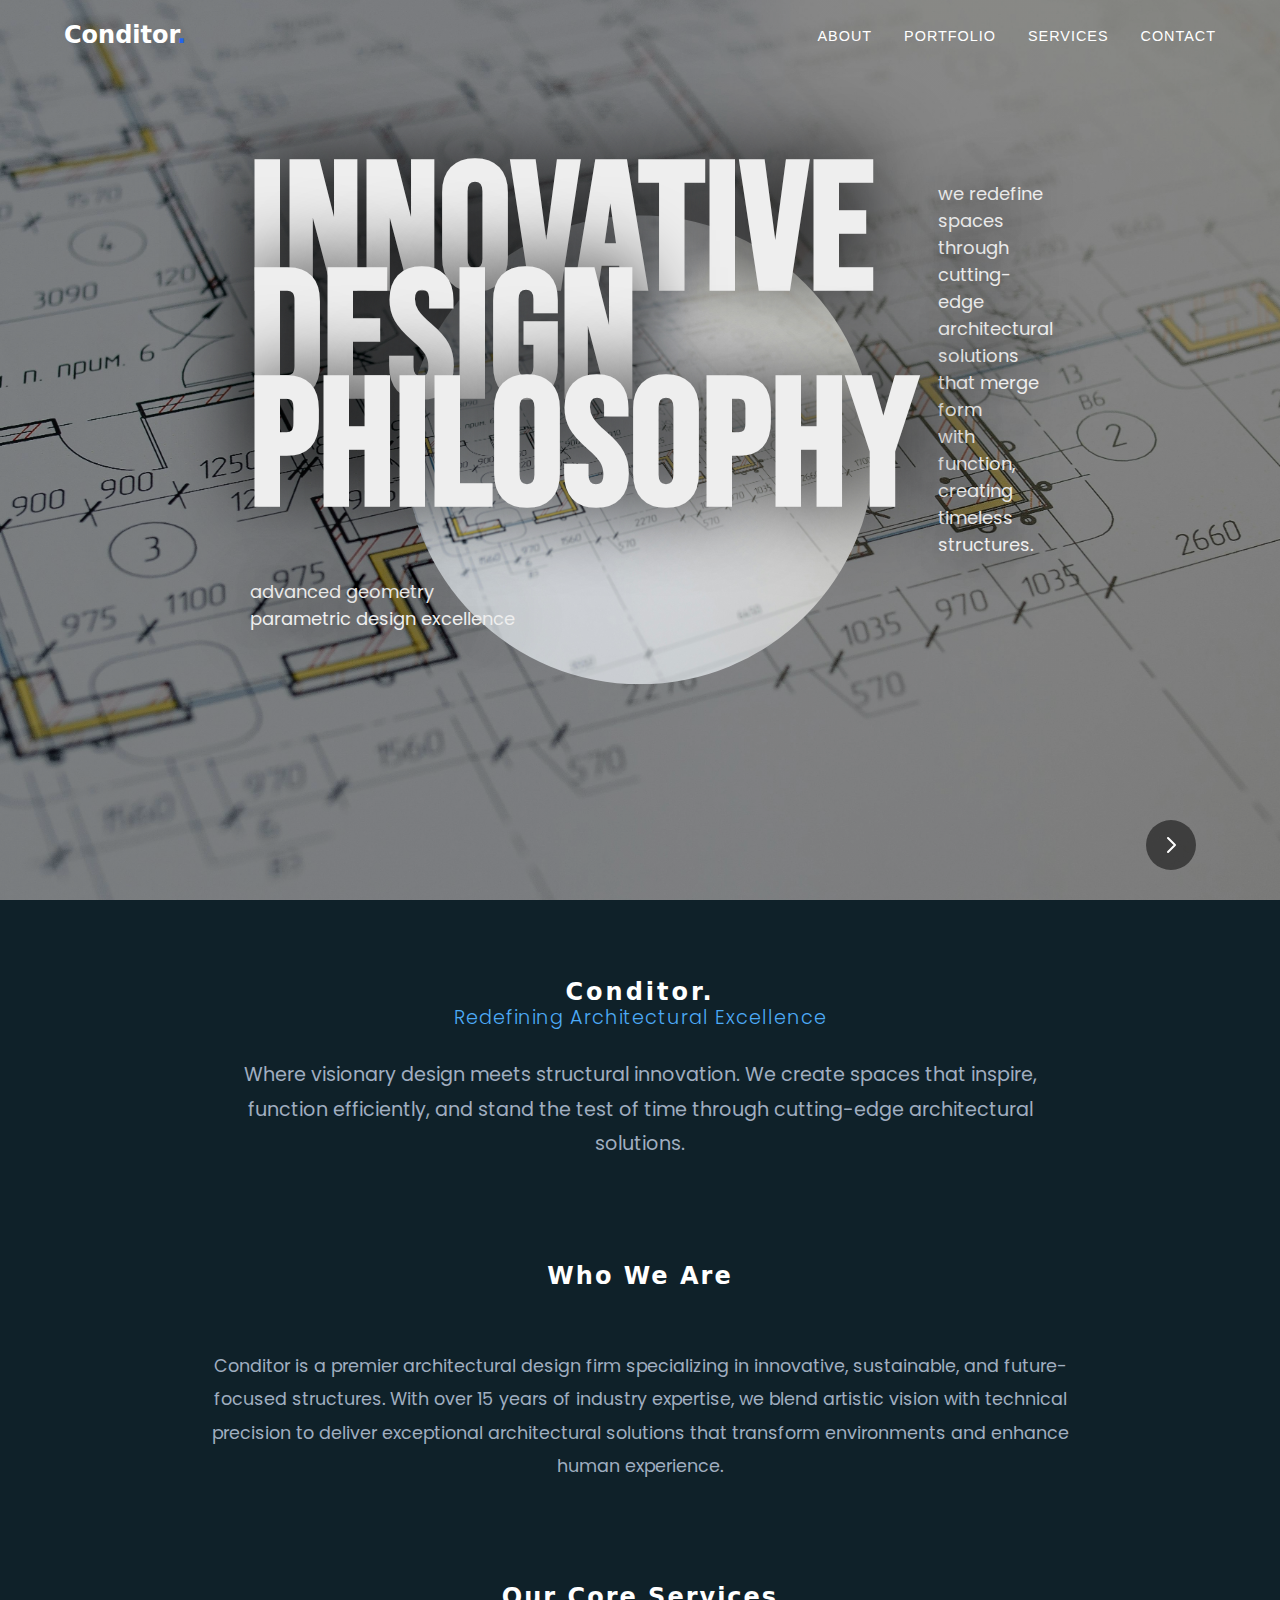
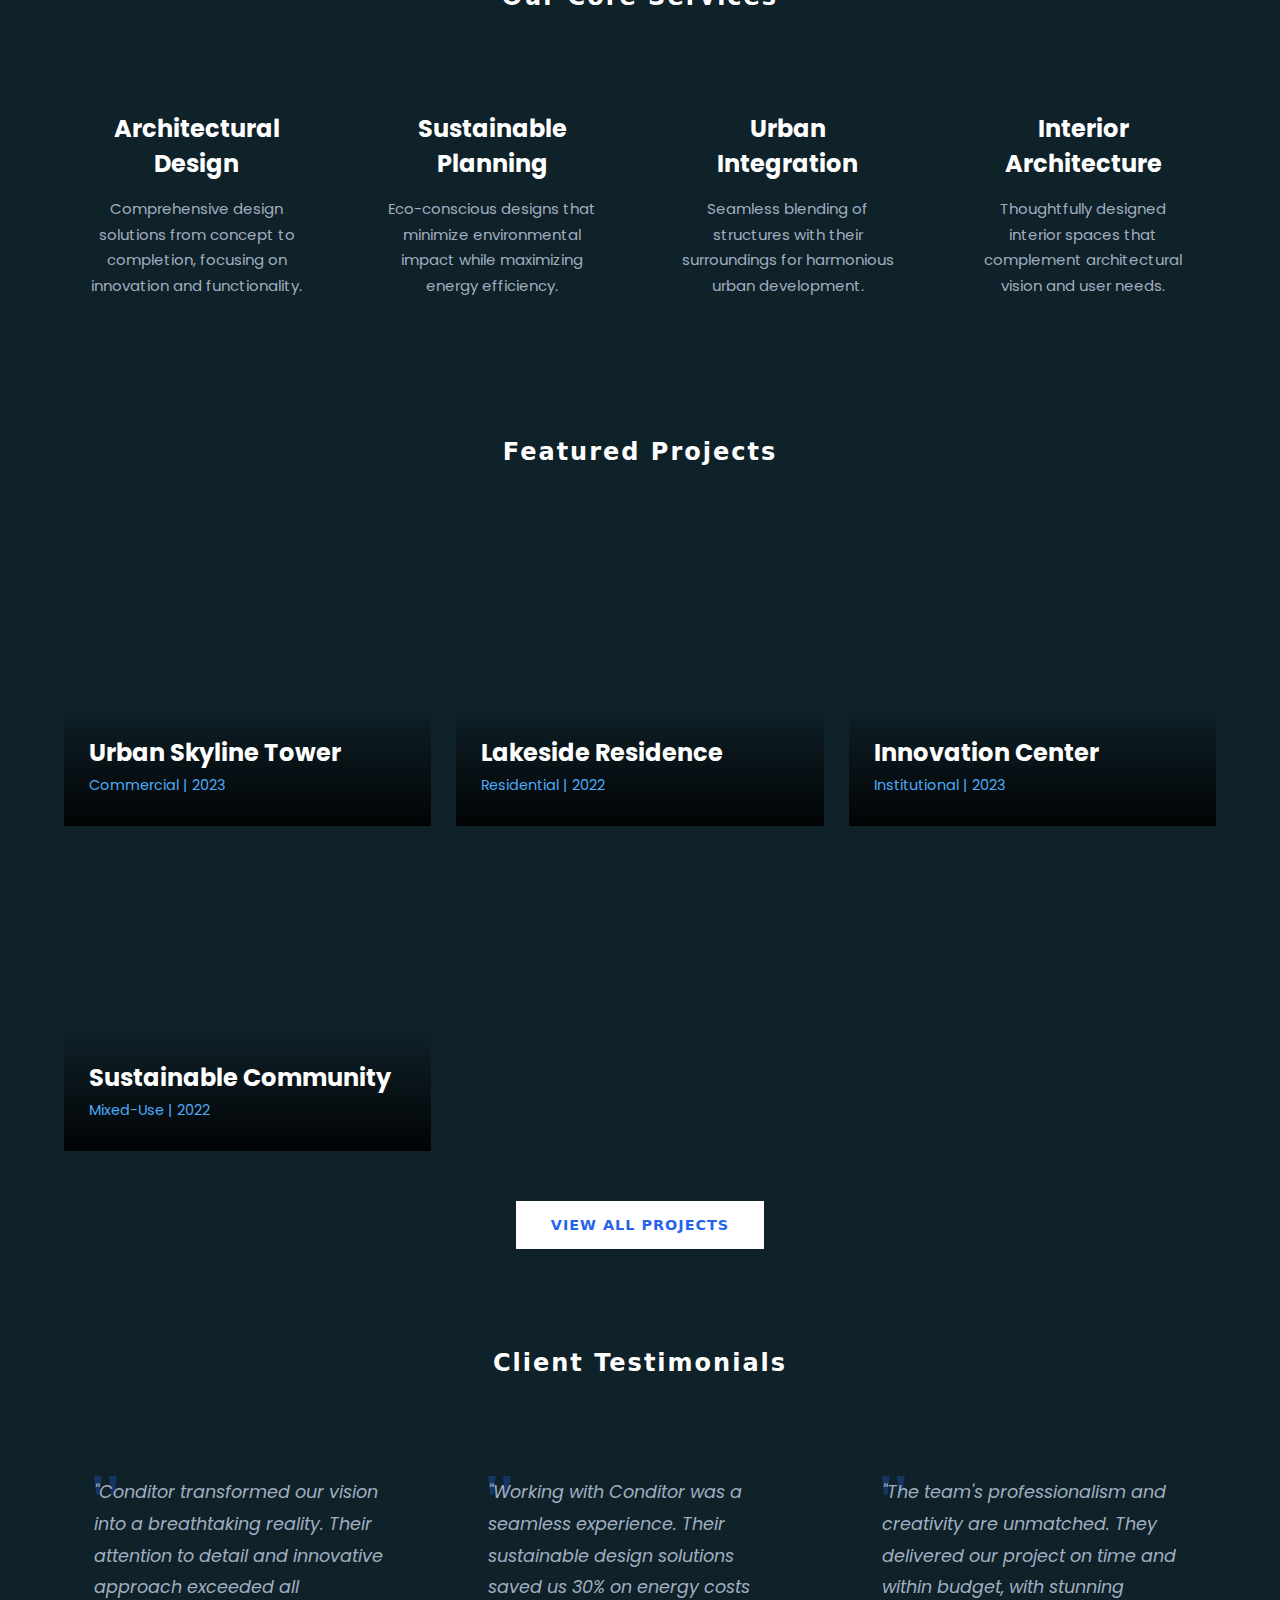
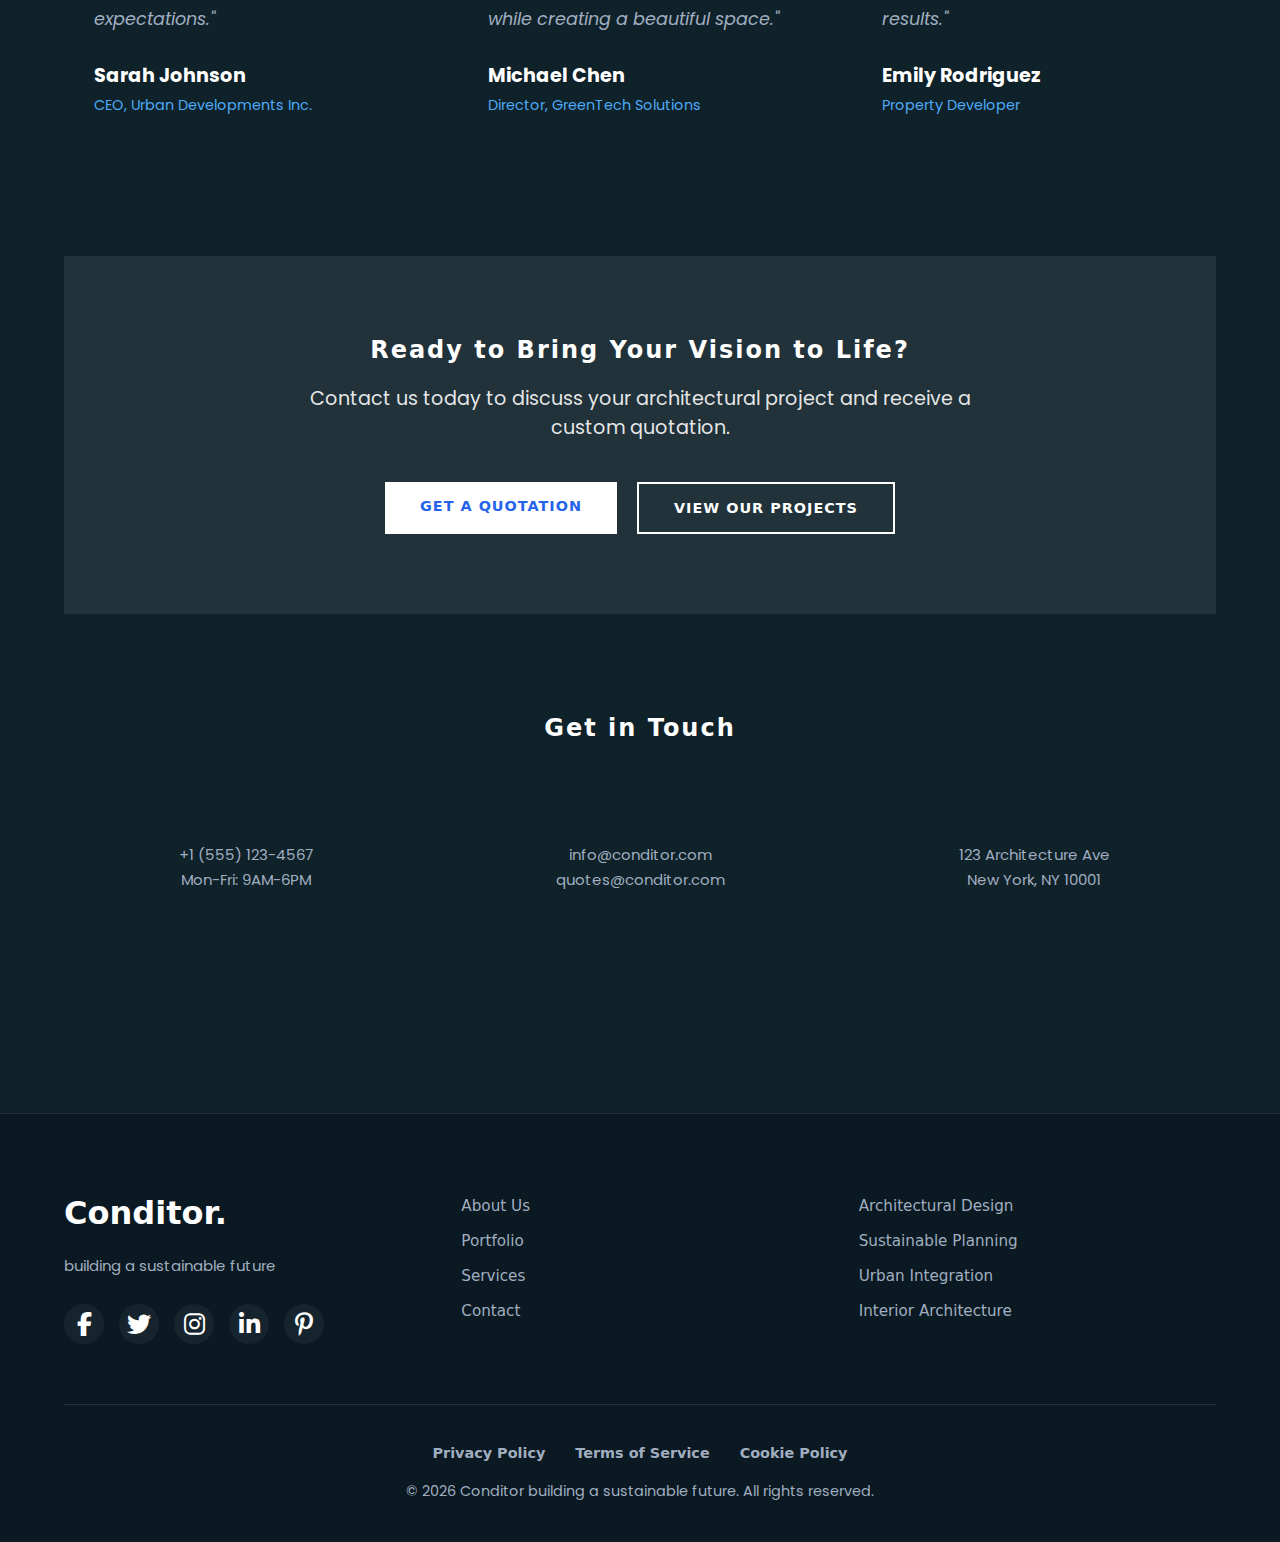
<file: index.html>
<!doctype html>
<html lang="en">
  <head>
    <meta charset="UTF-8" />
    <meta name="viewport" content="width=device-width, initial-scale=1.0" />
    <title>Conditor - Architectural Design</title>
    <link rel="stylesheet" href="style.css" />
    <link rel="stylesheet" href="https://cdnjs.cloudflare.com/ajax/libs/font-awesome/6.4.0/css/all.min.css">
  </head>
  <body>
    <main>
      <header>
        <figure class="logo">
          <a href="" class="conditor-logo"
            >Conditor<span class="blue-dot">.</span></a
          >
        </figure>
        <nav class="main-nav">
          <ul class="nav-list">
            <li class="nav-item"><a href="#about" class="nav-link">ABOUT</a></li>
            <li class="nav-item"><a href="portfolio.html" class="nav-link">PORTFOLIO</a></li>
            <li class="nav-item"><a href="#services" class="nav-link">SERVICES</a></li>
            <li class="nav-item"><a href="#contact" class="nav-link">CONTACT</a></li>
          </ul>
          <!-- Mobile menu button -->
          <div class="mobile-menu-btn">
            <svg
              class="w-6 h-6 text-gray-800 dark:text-white"
              aria-hidden="true"
              xmlns="http://www.w3.org/2000/svg"
              width="24"
              height="24"
              fill="none"
              viewBox="0 0 24 24"
            >
              <path
                stroke="currentColor"
                stroke-linecap="round"
                stroke-linejoin="round"
                stroke-width="2"
                d="M18 6H6m12 4H6m12 4H6m12 4H6"
              />
            </svg>
          </div>
        </nav>
      </header>

      <section class="slider">
        <div class="list">
          <!-- Slide 1 - Innovative Design -->
          <div class="items active">
            <div class="image" style="--url: url('assets/AngleShif.jpg')"></div>
            <div class="content">
              <h2>Innovative<br>Design<br>Philosophy</h2>
              <p>We redefine spaces through<br>
                 cutting-edge architectural<br>
                 solutions that merge form<br>
                 with function, creating<br>
                 timeless structures.</p>
              <p class="small-text">Advanced geometry<br>
                 Parametric design excellence</p>
            </div>
          </div>

          <!-- Slide 2 - Sustainable Integration -->
          <div class="items">
            <div class="image" style="--url: url('assets/Pool_Night.jpg')"></div>
            <div class="content">
              <h2>Sustainable<br>Urban<br>Integration</h2>
              <p>Pioneering eco-conscious<br>
                 designs that harmonize with<br>
                 their environment while<br>
                 reducing carbon footprint<br>
                 through smart technology.</p>
              <p class="small-text">Green architecture<br>
                 Net-zero energy solutions</p>
            </div>
          </div>

          <!-- Slide 3 - Futuristic Living -->
          <div class="items">
            <div class="image" style="--url: url('assets/Bakckyard.jpg')"></div>
            <div class="content">
              <h2>Futuristic<br>Living<br>Spaces</h2>
              <p>Creating adaptive environments<br>
                 that evolve with resident needs,<br>
                 incorporating biophilic design<br>
                 and intelligent home systems<br>
                 for next-generation living.</p>
              <p class="small-text">Adaptive reuse<br>
                 Smart material innovation</p>
            </div>
          </div>
        </div>

        <!-- Navigation Arrows -->
        <div class="arrows">
          <button id="prev" class="arrow-btn">
            <svg
              aria-hidden="true"
              xmlns="http://www.w3.org/2000/svg"
              width="24"
              height="24"
              fill="none"
              viewBox="0 0 24 24"
            >
              <path
                stroke="currentColor"
                stroke-linecap="round"
                stroke-linejoin="round"
                stroke-width="2"
                d="m15 19-7-7 7-7"
              />
            </svg>
          </button>
          <button id="next" class="arrow-btn">
            <svg
              aria-hidden="true"
              xmlns="http://www.w3.org/2000/svg"
              width="24"
              height="24"
              fill="none"
              viewBox="0 0 24 24"
            >
              <path
                stroke="currentColor"
                stroke-linecap="round"
                stroke-linejoin="round"
                stroke-width="2"
                d="m9 5 7 7-7 7"
              />
            </svg>
          </button>
        </div>

        <!-- Dots Navigation -->
        <div class="dots">
          <span class="dot active" data-index="0"></span>
          <span class="dot" data-index="1"></span>
          <span class="dot" data-index="2"></span>
        </div>
      </section>

      <!-- Company Content Section -->
      <section class="company-content" id="about">
        <!-- Hero Introduction -->
        <div class="hero-intro">
          <div class="intro-container">
            <h1 class="company-tagline">Conditor<span class="blue-dot">.</span><br><span class="tagline-sub">Redefining Architectural Excellence</span></h1>
            <p class="value-prop">Where visionary design meets structural innovation. We create spaces that inspire, function efficiently, and stand the test of time through cutting-edge architectural solutions.</p>
          </div>
        </div>

        <!-- Company Overview -->
        <div class="overview-section">
          <div class="section-header">
            <h2>Who We Are</h2> 
           
          </div>
          <div class="overview-content">
            <p>Conditor is a premier architectural design firm specializing in innovative, sustainable, and future-focused structures. With over 15 years of industry expertise, we blend artistic vision with technical precision to deliver exceptional architectural solutions that transform environments and enhance human experience.</p>
          </div>
        </div>

        <!-- Core Services -->
        <div class="services-section" id="services">
          <div class="section-header">
            <h2>Our Core Services</h2>
            
          </div>
          <div class="services-grid">
            <div class="service-card">
            
              <h3>Architectural Design</h3>
              <p>Comprehensive design solutions from concept to completion, focusing on innovation and functionality.</p>
            </div>
            
            <div class="service-card">
             
              <h3>Sustainable Planning</h3>
              <p>Eco-conscious designs that minimize environmental impact while maximizing energy efficiency.</p>
            </div>
            
            <div class="service-card">
              
              <h3>Urban Integration</h3>
              <p>Seamless blending of structures with their surroundings for harmonious urban development.</p>
            </div>
            
            <div class="service-card">
              <h3>Interior Architecture</h3>
              <p>Thoughtfully designed interior spaces that complement architectural vision and user needs.</p>
            </div>
          </div>
        </div>

        <!-- Featured Projects -->
        <div class="projects-section">
          <div class="section-header">
            <h2>Featured Projects</h2>
           
          </div>
          <div class="projects-grid">
            <div class="project-card">
              <div class="project-image" style="background-image: url('https://images.unsplash.com/photo-1487956382158-bb926046304a?ixlib=rb-4.0.3&ixid=M3wxMjA3fDB8MHxwaG90by1wYWdlfHx8fGVufDB8fHx8fA%3D%3D&auto=format&fit=crop&w=1200&q=80');">
                <div class="project-overlay">
                  <h3>Urban Skyline Tower</h3>
                  <p>Commercial | 2023</p>
                </div>
              </div>
            </div>
            
            <div class="project-card">
              <div class="project-image" style="background-image: url('https://images.unsplash.com/photo-1613490493576-7fde63acd811?ixlib=rb-4.0.3&ixid=M3wxMjA3fDB8MHxwaG90by1wYWdlfHx8fGVufDB8fHx8fA%3D%3D&auto=format&fit=crop&w=1200&q=80');">
                <div class="project-overlay">
                  <h3>Lakeside Residence</h3>
                  <p>Residential | 2022</p>
                </div>
              </div>
            </div>
            
            <div class="project-card">
              <div class="project-image" style="background-image: url('https://images.unsplash.com/photo-1486406146926-c627a92ad1ab?ixlib=rb-4.0.3&ixid=M3wxMjA3fDB8MHxwaG90by1wYWdlfHx8fGVufDB8fHx8fA%3D%3D&auto=format&fit=crop&w=1200&q=80');">
                <div class="project-overlay">
                  <h3>Innovation Center</h3>
                  <p>Institutional | 2023</p>
                </div>
              </div>
            </div>
            
            <div class="project-card">
              <div class="project-image" style="background-image: url('https://images.unsplash.com/photo-1545324418-cc1a3fa10c00?ixlib=rb-4.0.3&ixid=M3wxMjA3fDB8MHxwaG90by1wYWdlfHx8fGVufDB8fHx8fA%3D%3D&auto=format&fit=crop&w=1200&q=80');">
                <div class="project-overlay">
                  <h3>Sustainable Community</h3>
                  <p>Mixed-Use | 2022</p>
                </div>
              </div>
            </div>
          </div>
          <div class="projects-cta">
            <a href="portfolio.html" class="btn btn-primary">View All Projects</a>
          </div>
        </div>

        <!-- Testimonials -->
        <div class="testimonials-section">
          <div class="section-header">
            <h2>Client Testimonials</h2>
            
          </div>
          <div class="testimonials-grid">
            <div class="testimonial-card">
              <div class="testimonial-content">
                <p>"Conditor transformed our vision into a breathtaking reality. Their attention to detail and innovative approach exceeded all expectations."</p>
              </div>
              <div class="testimonial-author">
                <h4>Sarah Johnson</h4>
                <p>CEO, Urban Developments Inc.</p>
              </div>
            </div>
            
            <div class="testimonial-card">
              <div class="testimonial-content">
                <p>"Working with Conditor was a seamless experience. Their sustainable design solutions saved us 30% on energy costs while creating a beautiful space."</p>
              </div>
              <div class="testimonial-author">
                <h4>Michael Chen</h4>
                <p>Director, GreenTech Solutions</p>
              </div>
            </div>
            
            <div class="testimonial-card">
              <div class="testimonial-content">
                <p>"The team's professionalism and creativity are unmatched. They delivered our project on time and within budget, with stunning results."</p>
              </div>
              <div class="testimonial-author">
                <h4>Emily Rodriguez</h4>
                <p>Property Developer</p>
              </div>
            </div>
          </div>
        </div>

        <!-- Call to Action -->
        <div class="cta-section">
          <div class="cta-container">
            <h2>Ready to Bring Your Vision to Life?</h2>
            <p>Contact us today to discuss your architectural project and receive a custom quotation.</p>
            <div class="cta-buttons">
              <a href="#contact" class="btn btn-primary">Get a Quotation</a>
              <a href="portfolio.html" class="btn btn-secondary">View Our Projects</a>
            </div>
          </div>
        </div>

        <!-- Contact Summary -->
        <div class="contact-summary" id="contact">
          <div class="section-header">
            <h2>Get in Touch</h2>
           
          </div>
          <div class="contact-grid">
            <div class="contact-item">
  
              <p>+1 (555) 123-4567</p>
              <p>Mon-Fri: 9AM-6PM</p>
            </div>
            
            <div class="contact-item">
              
              <p>info@conditor.com</p>
              <p>quotes@conditor.com</p>
            </div>
            
            <div class="contact-item">
            
              <p>123 Architecture Ave</p>
              <p>New York, NY 10001</p>
            </div>
          </div>
        </div>
      </section>

      <!-- Footer -->
      <footer class="main-footer">
        <div class="footer-container">
          <div class="footer-grid">
            <div class="footer-col footer-about">
              <h3 class="footer-logo">Conditor<span class="blue-dot">.</span></h3>
              <p>building a sustainable future</p>
              <div class="footer-social">
                <a href="#" class="social-link"><i class="fab fa-facebook-f"></i></a>
                <a href="#" class="social-link"><i class="fab fa-twitter"></i></a>
                <a href="#" class="social-link"><i class="fab fa-instagram"></i></a>
                <a href="#" class="social-link"><i class="fab fa-linkedin-in"></i></a>
                <a href="#" class="social-link"><i class="fab fa-pinterest-p"></i></a>
              </div>
            </div>
            
            <div class="footer-col footer-links">
              
              <ul class="footer-nav">
                <li><a href="#about">About Us</a></li>
                <li><a href="portfolio.html">Portfolio</a></li>
                <li><a href="#services">Services</a></li>
                <li><a href="#contact">Contact</a></li>
              </div>
            
            <div class="footer-col footer-services">
              <ul class="footer-nav">
                <li><a href="#">Architectural Design</a></li>
                <li><a href="#">Sustainable Planning</a></li>
                <li><a href="#">Urban Integration</a></li>
                <li><a href="#">Interior Architecture</a></li>
              </ul>
            </div>
          </div>
          
          <div class="footer-bottom">
            <div class="footer-legal">
              <a href="#">Privacy Policy</a>
              <a href="#">Terms of Service</a>
              <a href="#">Cookie Policy</a>
            </div>
            <div class="footer-copyright">
              <p>&copy; 2026 Conditor building a sustainable future. All rights reserved.</p>
            </div>
          </div>
        </div>
      </footer>
    </main>
    <script src="app.js"></script>
  </body>
</html>
</file>
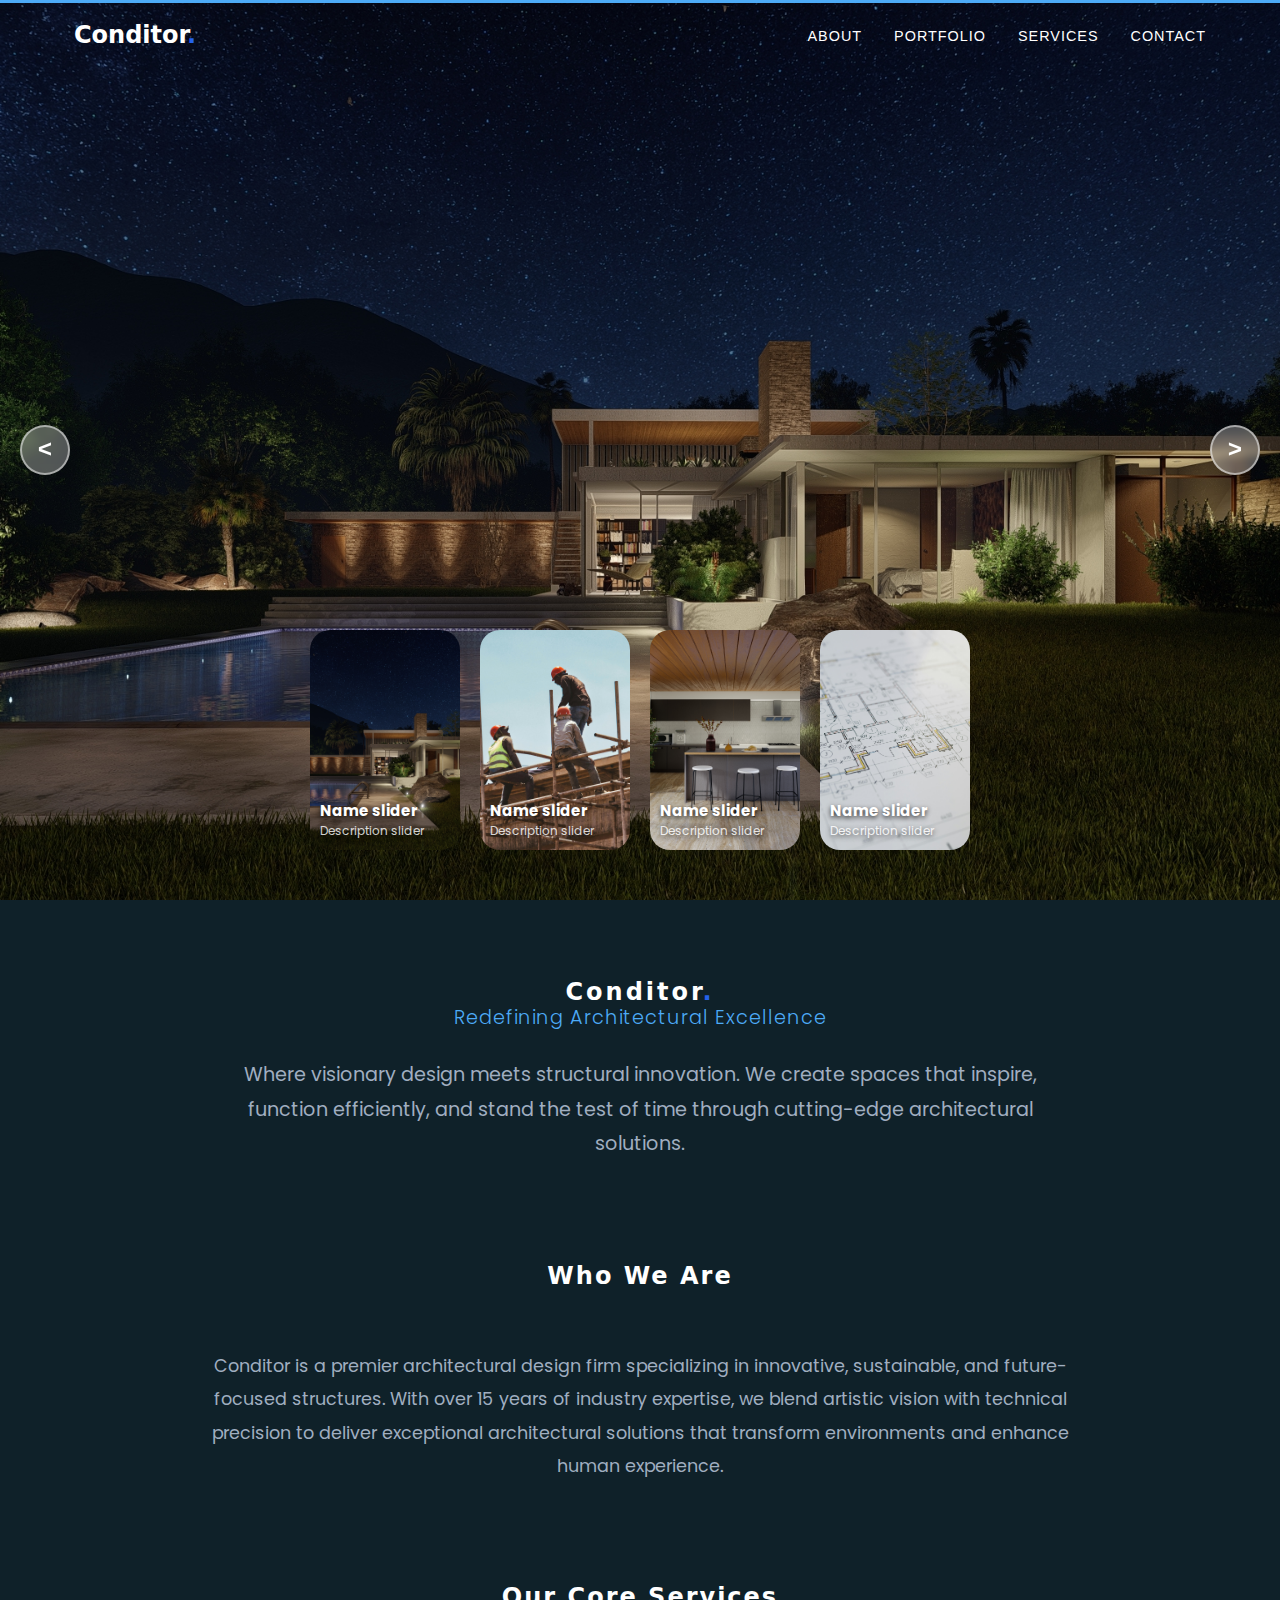
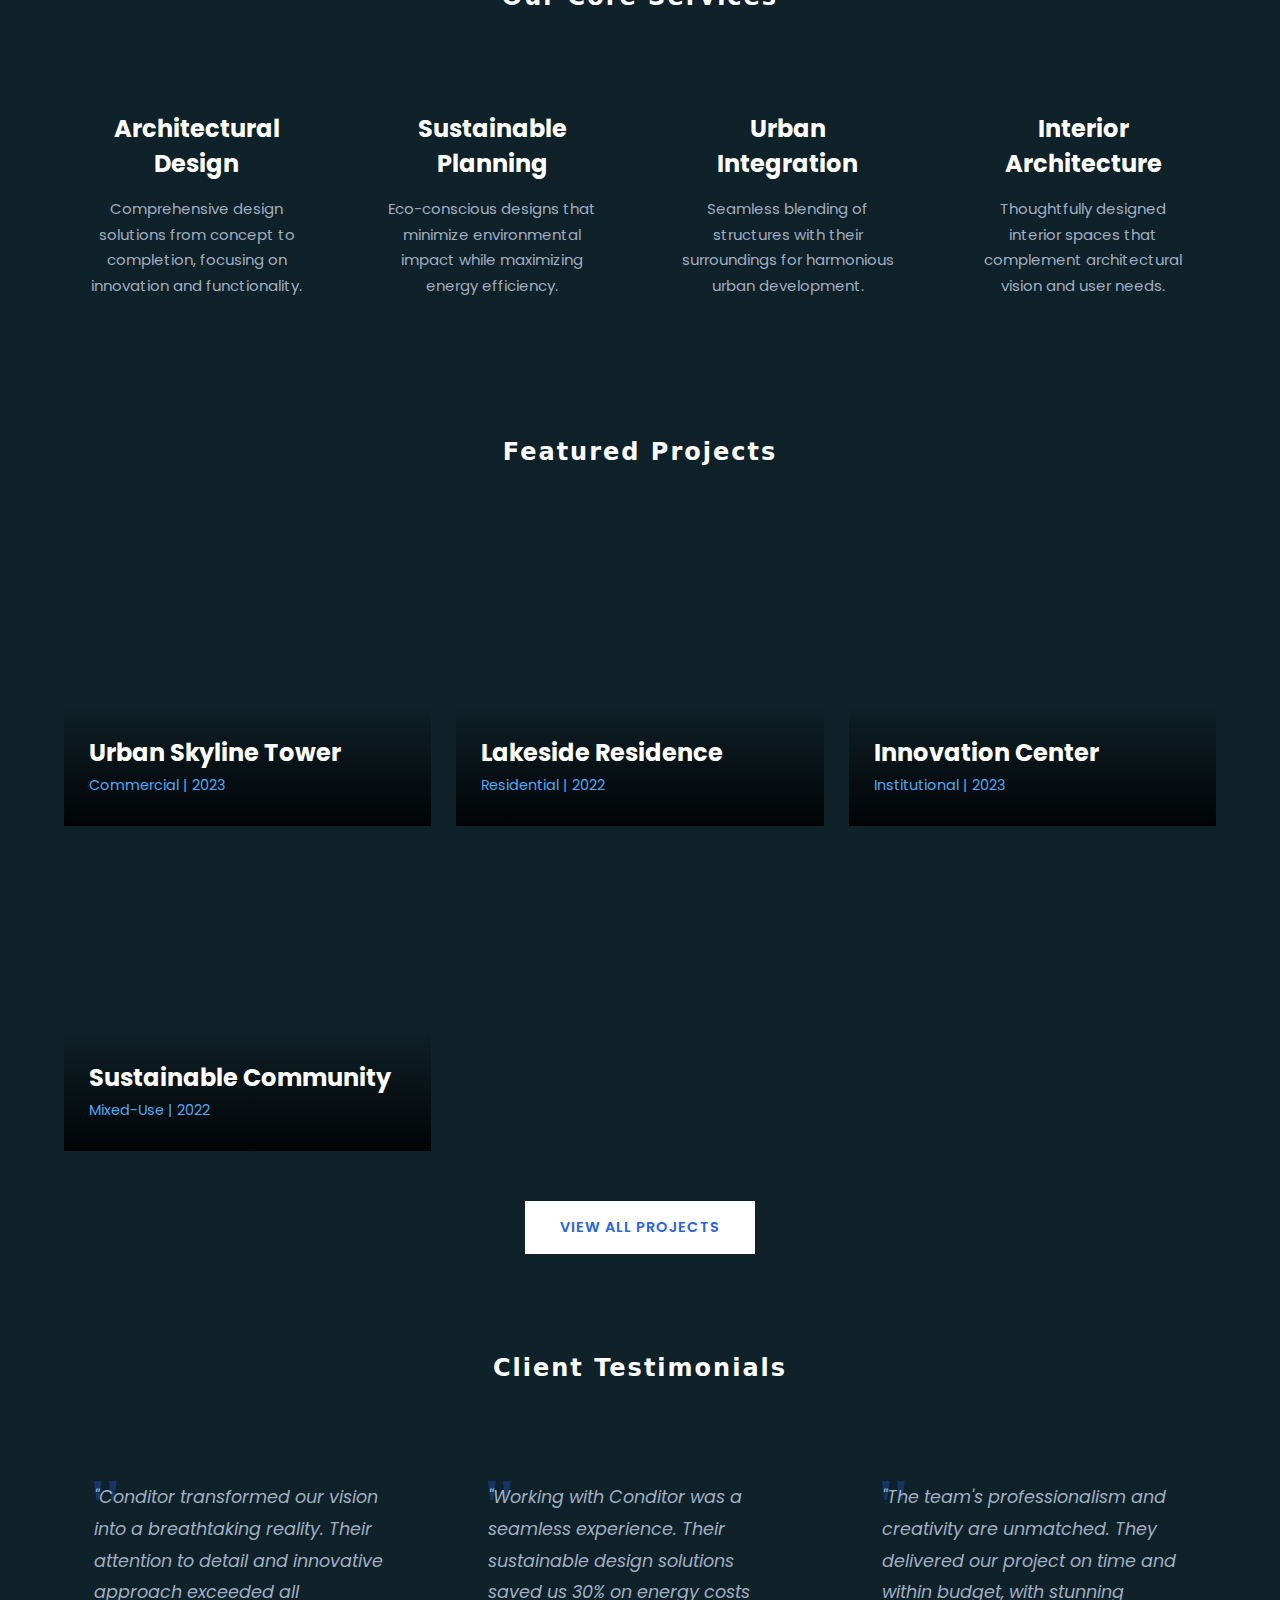
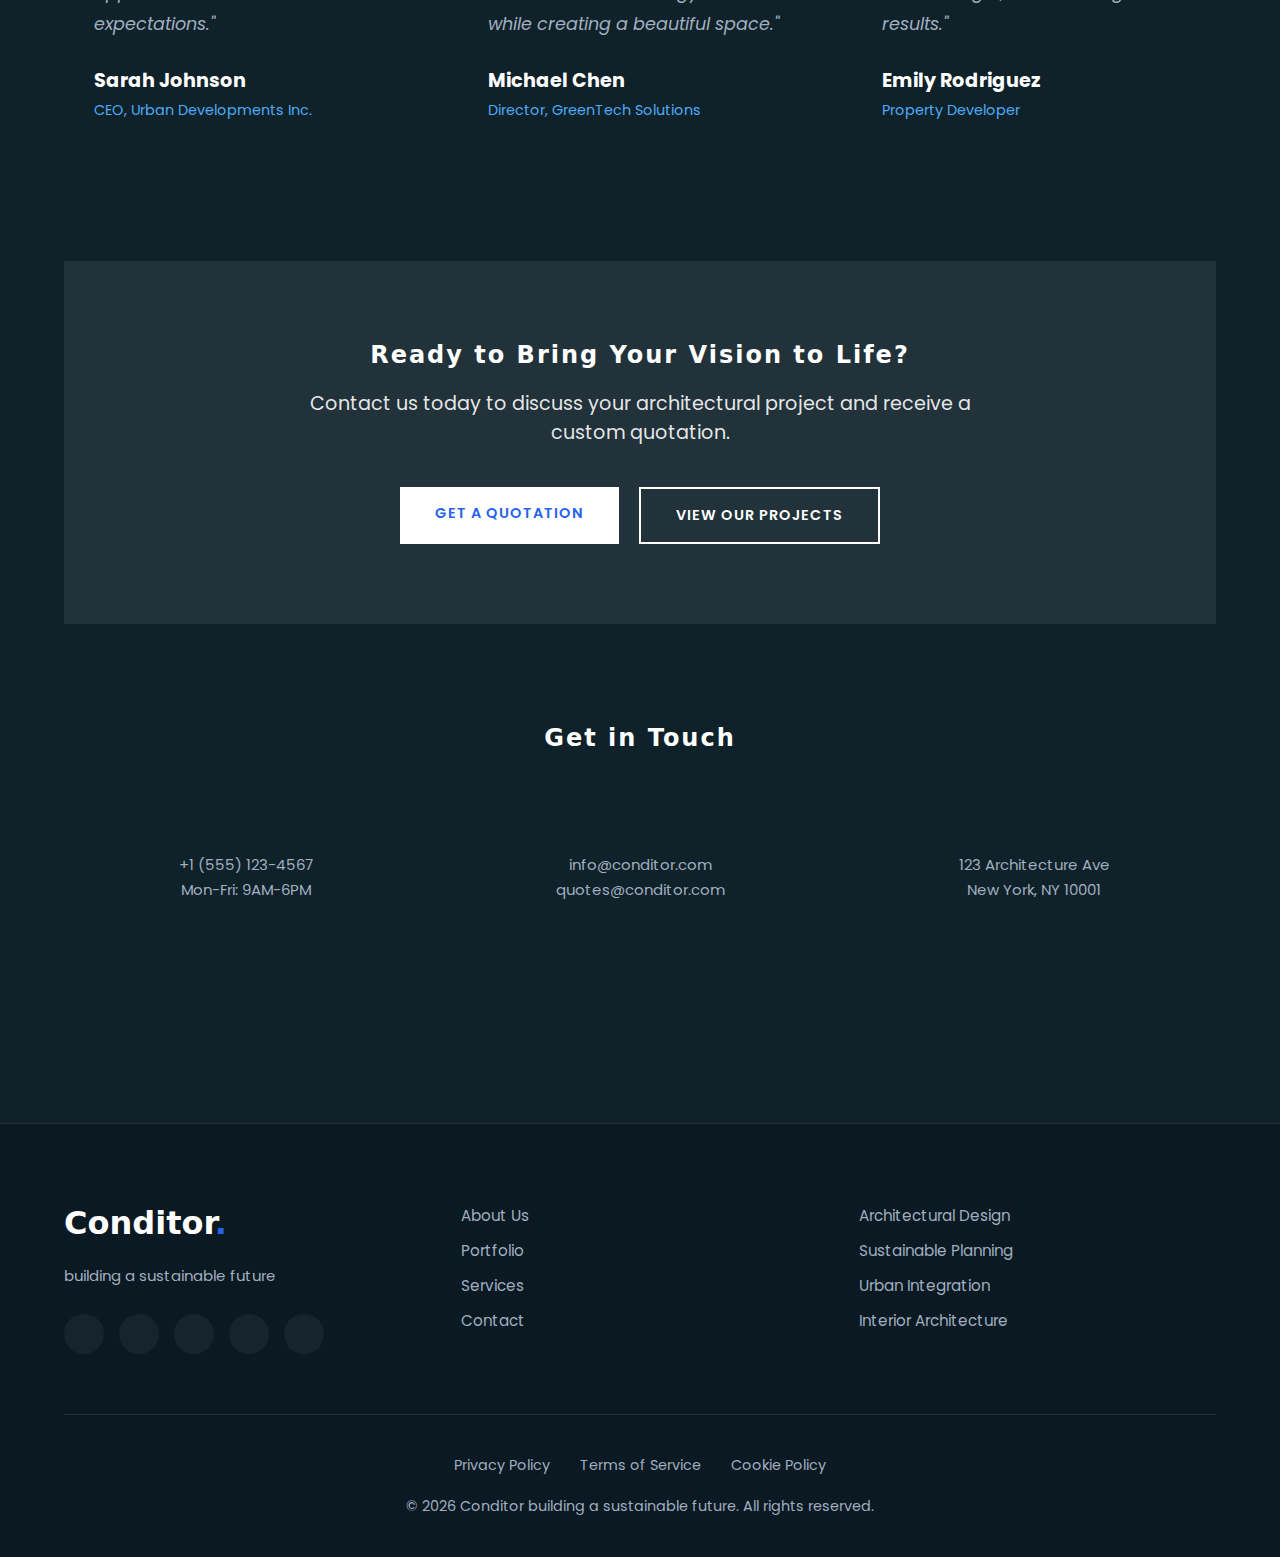
<file: portfolio.html>
<!DOCTYPE html>
<html lang="en">

<head>
    <meta charset="UTF-8">
    <meta name="viewport" content="width=device-width, initial-scale=1.0">
    <title>Conditor Portfolio</title>
    <link rel="stylesheet" href="portfolio.css">
</head>

<body>
    <!-- header -->
   <header>
        <figure class="logo">
          <a href="index.html" class="conditor-logo"
            >Conditor<span class="blue-dot">.</span></a
          >
        </figure>
        <nav class="main-nav">
          <ul class="nav-list">
            <li class="nav-item"><a href="#about" class="nav-link">ABOUT</a></li>
            <li class="nav-item"><a href="portfolio.html" class="nav-link">PORTFOLIO</a></li>
            <li class="nav-item"><a href="#services" class="nav-link">SERVICES</a></li>
            <li class="nav-item"><a href="#contact" class="nav-link">CONTACT</a></li>
          </ul>
          <!-- Mobile menu button -->
          <div class="mobile-menu-btn">
            <svg
              class="w-6 h-6 text-gray-800 dark:text-white"
              aria-hidden="true"
              xmlns="http://www.w3.org/2000/svg"
              width="24"
              height="24"
              fill="none"
              viewBox="0 0 24 24"
            >
              <path
                stroke="currentColor"
                stroke-linecap="round"
                stroke-linejoin="round"
                stroke-width="2"
                d="M18 6H6m12 4H6m12 4H6m12 4H6"
              />
            </svg>
          </div>
        </nav>
      </header>

    <!--carousel-->
    <div class="carousel">
        <!--list items -->
        <div class="list">
            <div class="item">
                <img src="assets/Pool_at_Night.jpg">
                <div class="content">
                    <div class="author">CONDITOR</div>
                    <div class="title">DESIGN SLIDER</div>
                    <div class="topic">ANIMAL</div>
                    <div class="des">
                        Lorem ipsum dolor sit amet, consectetur adipiscing elit, sed do eiusmod tempor incididunt ut
                        labore et dolore magna aliqua. Ut enim ad minim veniam, quis nostrud exercitation ullamco
                        laboris nisi ut aliquip ex ea commodo consequat.
                    </div>
                    <div class="buttons">
                        <button>SEE MORE</button>
                        <button>LIKE</button>
                    </div>
                </div>
            </div>
            <div class="item">
                <img src="assets/Bakckyard.jpg">
                <div class="content">
                    <div class="author">CONDITOR</div>
                    <div class="title">DESIGN SLIDER</div>
                    <div class="topic">ANIMAL</div>
                    <div class="des">
                        Lorem ipsum dolor sit amet, consectetur adipiscing elit, sed do eiusmod tempor incididunt ut
                        labore et dolore magna aliqua. Ut enim ad minim veniam, quis nostrud exercitation ullamco
                        laboris nisi ut aliquip ex ea commodo consequat.
                    </div>
                    <div class="buttons">
                        <button>SEE MORE</button>
                        <button>LIKE</button>
                    </div>
                </div>
            </div>
            <div class="item">
                <img src="assets/Poolhouse.jpg">
                <div class="content">
                    <div class="author">CONDITOR</div>
                    <div class="title">DESIGN SLIDER</div>
                    <div class="topic">ANIMAL</div>
                    <div class="des">
                        Lorem ipsum dolor sit amet, consectetur adipiscing elit, sed do eiusmod tempor incididunt ut
                        labore et dolore magna aliqua. Ut enim ad minim veniam, quis nostrud exercitation ullamco
                        laboris nisi ut aliquip ex ea commodo consequat.
                    </div>
                    <div class="buttons">
                        <button>SEE MORE</button>
                        <button>LIKE</button>
                    </div>
                </div>
            </div>
            <div class="item">
                <img src="assets/AngleShif.jpg">
                <div class="content">
                    <div class="author">CONDITOR</div>
                    <div class="title">DESIGN SLIDER</div>
                    <div class="topic">ANIMAL</div>
                    <div class="des">
                        Lorem ipsum dolor sit amet, consectetur adipiscing elit, sed do eiusmod tempor incididunt ut
                        labore et dolore magna aliqua. Ut enim ad minim veniam, quis nostrud exercitation ullamco
                        laboris nisi ut aliquip ex ea commodo consequat.
                    </div>
                    <div class="buttons">
                        <button>SEE MORE</button>
                        <button>LIKE</button>
                    </div>
                </div>
            </div>
        </div>
        
        <!--thumbnail-->
        <div class="thumbnail">
            <div class="item">
                <img src="assets/Pool_at_Night.jpg">
                <div class="content">
                    <div class="title">Name slider</div>
                    <div class="des">Description slider</div>
                </div>
            </div>
            <div class="item">
                <img src="assets/Bakckyard.jpg">
                <div class="content">
                    <div class="title">Name slider</div>
                    <div class="des">Description slider</div>
                </div>
            </div>
            <div class="item">
                <img src="assets/Poolhouse.jpg">
                <div class="content">
                    <div class="title">Name slider</div>
                    <div class="des">Description slider</div>
                </div>
            </div>
            <div class="item">
                <img src="assets/AngleShif.jpg">
                <div class="content">
                    <div class="title">Name slider</div>
                    <div class="des">Description slider</div>
                </div>
            </div>
        </div>

        <!--arrows-->
        <div class="arrows">
            <button id="prev">&lt;</button>
            <button id="next">&gt;</button>
        </div>
        <div class="time"></div>
    </div>

  <!-- Company Content Section -->
      <section class="company-content" id="about">
        <!-- Hero Introduction -->
        <div class="hero-intro">
          <div class="intro-container">
            <h1 class="company-tagline">Conditor<span class="blue-dot">.</span><br><span class="tagline-sub">Redefining Architectural Excellence</span></h1>
            <p class="value-prop">Where visionary design meets structural innovation. We create spaces that inspire, function efficiently, and stand the test of time through cutting-edge architectural solutions.</p>
          </div>
        </div>

        <!-- Company Overview -->
        <div class="overview-section">
          <div class="section-header">
            <h2>Who We Are</h2> 
           
          </div>
          <div class="overview-content">
            <p>Conditor is a premier architectural design firm specializing in innovative, sustainable, and future-focused structures. With over 15 years of industry expertise, we blend artistic vision with technical precision to deliver exceptional architectural solutions that transform environments and enhance human experience.</p>
          </div>
        </div>

        <!-- Core Services -->
        <div class="services-section" id="services">
          <div class="section-header">
            <h2>Our Core Services</h2>
            
          </div>
          <div class="services-grid">
            <div class="service-card">
            
              <h3>Architectural Design</h3>
              <p>Comprehensive design solutions from concept to completion, focusing on innovation and functionality.</p>
            </div>
            
            <div class="service-card">
             
              <h3>Sustainable Planning</h3>
              <p>Eco-conscious designs that minimize environmental impact while maximizing energy efficiency.</p>
            </div>
            
            <div class="service-card">
              
              <h3>Urban Integration</h3>
              <p>Seamless blending of structures with their surroundings for harmonious urban development.</p>
            </div>
            
            <div class="service-card">
              <h3>Interior Architecture</h3>
              <p>Thoughtfully designed interior spaces that complement architectural vision and user needs.</p>
            </div>
          </div>
        </div>

    

        <!-- Featured Projects -->
        <div class="projects-section">
          <div class="section-header">
            <h2>Featured Projects</h2>
           
          </div>
          <div class="projects-grid">
            <div class="project-card">
              <div class="project-image" style="background-image: url('https://images.unsplash.com/photo-1487956382158-bb926046304a?ixlib=rb-4.0.3&ixid=M3wxMjA3fDB8MHxwaG90by1wYWdlfHx8fGVufDB8fHx8fA%3D%3D&auto=format&fit=crop&w=1200&q=80');">
                <div class="project-overlay">
                  <h3>Urban Skyline Tower</h3>
                  <p>Commercial | 2023</p>
                </div>
              </div>
            </div>
            
            <div class="project-card">
              <div class="project-image" style="background-image: url('https://images.unsplash.com/photo-1613490493576-7fde63acd811?ixlib=rb-4.0.3&ixid=M3wxMjA3fDB8MHxwaG90by1wYWdlfHx8fGVufDB8fHx8fA%3D%3D&auto=format&fit=crop&w=1200&q=80');">
                <div class="project-overlay">
                  <h3>Lakeside Residence</h3>
                  <p>Residential | 2022</p>
                </div>
              </div>
            </div>
            
            <div class="project-card">
              <div class="project-image" style="background-image: url('https://images.unsplash.com/photo-1486406146926-c627a92ad1ab?ixlib=rb-4.0.3&ixid=M3wxMjA3fDB8MHxwaG90by1wYWdlfHx8fGVufDB8fHx8fA%3D%3D&auto=format&fit=crop&w=1200&q=80');">
                <div class="project-overlay">
                  <h3>Innovation Center</h3>
                  <p>Institutional | 2023</p>
                </div>
              </div>
            </div>
            
            <div class="project-card">
              <div class="project-image" style="background-image: url('https://images.unsplash.com/photo-1545324418-cc1a3fa10c00?ixlib=rb-4.0.3&ixid=M3wxMjA3fDB8MHxwaG90by1wYWdlfHx8fGVufDB8fHx8fA%3D%3D&auto=format&fit=crop&w=1200&q=80');">
                <div class="project-overlay">
                  <h3>Sustainable Community</h3>
                  <p>Mixed-Use | 2022</p>
                </div>
              </div>
            </div>
          </div>
          <div class="projects-cta">
            <a href="portfolio.html" class="btn btn-primary">View All Projects</a>
          </div>
        </div>

        <!-- Testimonials -->
        <div class="testimonials-section">
          <div class="section-header">
            <h2>Client Testimonials</h2>
            
          </div>
          <div class="testimonials-grid">
            <div class="testimonial-card">
              <div class="testimonial-content">
                <p>"Conditor transformed our vision into a breathtaking reality. Their attention to detail and innovative approach exceeded all expectations."</p>
              </div>
              <div class="testimonial-author">
                <h4>Sarah Johnson</h4>
                <p>CEO, Urban Developments Inc.</p>
              </div>
            </div>
            
            <div class="testimonial-card">
              <div class="testimonial-content">
                <p>"Working with Conditor was a seamless experience. Their sustainable design solutions saved us 30% on energy costs while creating a beautiful space."</p>
              </div>
              <div class="testimonial-author">
                <h4>Michael Chen</h4>
                <p>Director, GreenTech Solutions</p>
              </div>
            </div>
            
            <div class="testimonial-card">
              <div class="testimonial-content">
                <p>"The team's professionalism and creativity are unmatched. They delivered our project on time and within budget, with stunning results."</p>
              </div>
              <div class="testimonial-author">
                <h4>Emily Rodriguez</h4>
                <p>Property Developer</p>
              </div>
            </div>
          </div>
        </div>

        <!-- Call to Action -->
        <div class="cta-section">
          <div class="cta-container">
            <h2>Ready to Bring Your Vision to Life?</h2>
            <p>Contact us today to discuss your architectural project and receive a custom quotation.</p>
            <div class="cta-buttons">
              <a href="#contact" class="btn btn-primary">Get a Quotation</a>
              <a href="portfolio.html" class="btn btn-secondary">View Our Projects</a>
            </div>
          </div>
        </div>

        <!-- Contact Summary -->
        <div class="contact-summary" id="contact">
          <div class="section-header">
            <h2>Get in Touch</h2>
           
          </div>
          <div class="contact-grid">
            <div class="contact-item">
  
              <p>+1 (555) 123-4567</p>
              <p>Mon-Fri: 9AM-6PM</p>
            </div>
            
            <div class="contact-item">
              
              <p>info@conditor.com</p>
              <p>quotes@conditor.com</p>
            </div>
            
            <div class="contact-item">
            
              <p>123 Architecture Ave</p>
              <p>New York, NY 10001</p>
            </div>
          </div>
        </div>
      </section>

      <!-- Footer -->
      <footer class="main-footer">
        <div class="footer-container">
          <div class="footer-grid">
            <div class="footer-col footer-about">
              <h3 class="footer-logo">Conditor<span class="blue-dot">.</span></h3>
              <p>building a sustainable future</p>
              <div class="footer-social">
                <a href="#" class="social-link"><i class="fab fa-facebook-f"></i></a>
                <a href="#" class="social-link"><i class="fab fa-twitter"></i></a>
                <a href="#" class="social-link"><i class="fab fa-instagram"></i></a>
                <a href="#" class="social-link"><i class="fab fa-linkedin-in"></i></a>
                <a href="#" class="social-link"><i class="fab fa-pinterest-p"></i></a>
              </div>
            </div>
            
            <div class="footer-col footer-links">
              
              <ul class="footer-nav">
                <li><a href="#about">About Us</a></li>
                <li><a href="portfolio.html">Portfolio</a></li>
                <li><a href="#services">Services</a></li>
                <li><a href="#contact">Contact</a></li>
              </div>
            
            <div class="footer-col footer-services">
              <ul class="footer-nav">
                <li><a href="#">Architectural Design</a></li>
                <li><a href="#">Sustainable Planning</a></li>
                <li><a href="#">Urban Integration</a></li>
                <li><a href="#">Interior Architecture</a></li>
              </ul>
            </div>
          </div>
          
          <div class="footer-bottom">
            <div class="footer-legal">
              <a href="#">Privacy Policy</a>
              <a href="#">Terms of Service</a>
              <a href="#">Cookie Policy</a>
            </div>
            <div class="footer-copyright">
              <p>&copy; 2026 Conditor building a sustainable future. All rights reserved.</p>
            </div>
          </div>
        </div>
      </footer>

    <script src="portfolio.js"></script>
</body>
</html>
</file>
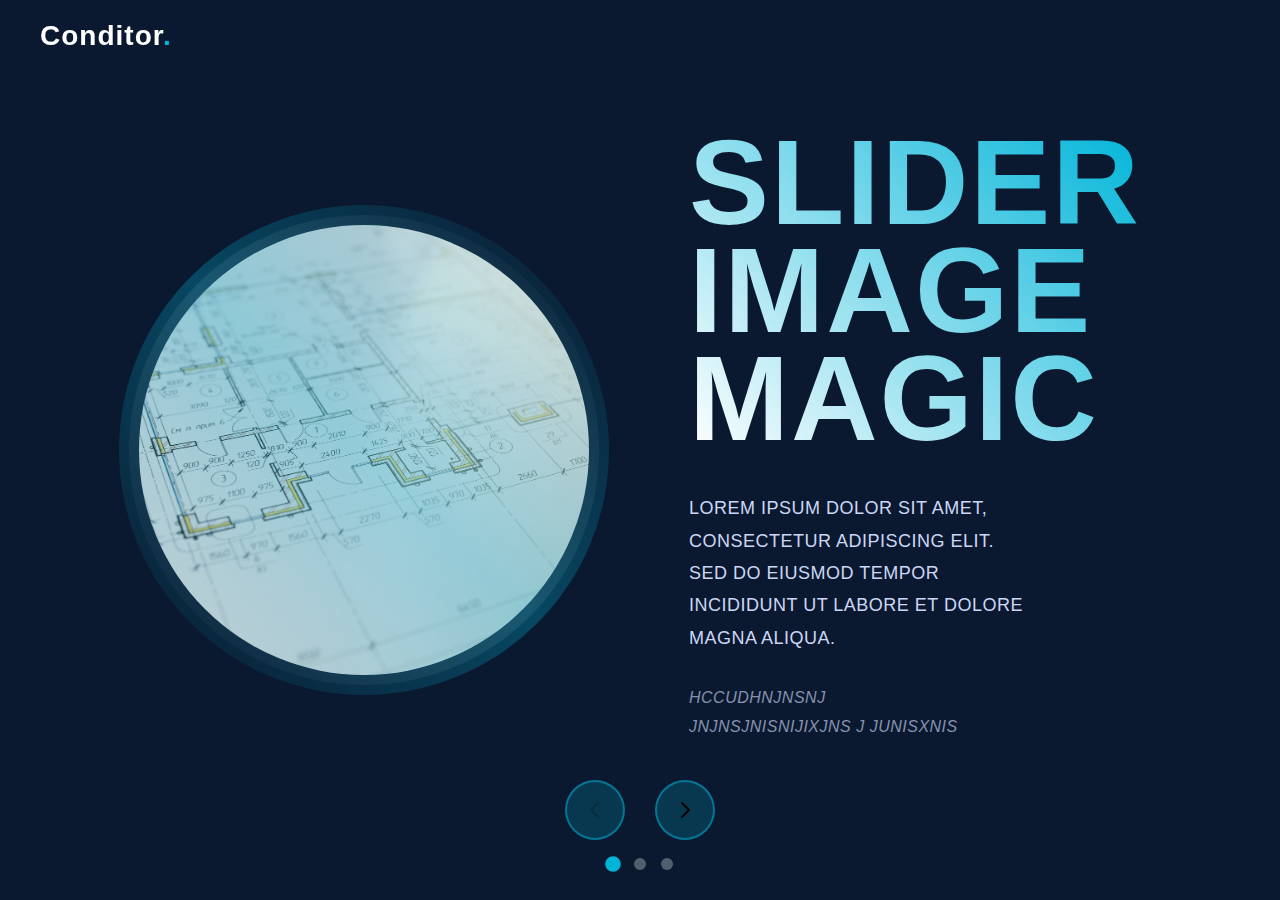
<file: views.html>
<!doctype html>
<html lang="en">
  <head>
    <meta charset="UTF-8" />
    <meta name="viewport" content="width=device-width, initial-scale=1.0" />
    <title>Conditor - Image Slider</title>
    <link rel="stylesheet" href="views.css" />
  </head>
  <body>
    <main>
      <header>
        <figure class="logo">
          <a href="index.html" class="conditor-logo"
            >Conditor<span class="blue-dot">.</span></a
          >
        </figure>
        <nav>
          <svg
            class="menu-icon"
            aria-hidden="true"
            xmlns="http://www.w3.org/2000/svg"
            width="24"
            height="24"
            fill="none"
            viewBox="0 0 24 24"
          >
            <path
              stroke="currentColor"
              stroke-linecap="round"
              stroke-linejoin="round"
              stroke-width="2"
              d="M18 6H6m12 4H6m12 4H6m12 4H6"
            />
          </svg>
        </nav>
      </header>

      <section class="slider">
        <div class="list">
          <!-- Slide 1 -->
          <div class="items active">
            <div class="image" style="--url: url('assets/AngleShif.jpg')"></div>
            <div class="content">
              <h2>SLIDER<br>IMAGE<br>MAGIC</h2>
              <p>LOREM IPSUM DOLOR SIT AMET,<br>
                 CONSECTETUR ADIPISCING ELIT.<br>
                 SED DO EIUSMOD TEMPOR<br>
                 INCIDIDUNT UT LABORE ET DOLORE<br>
                 MAGNA ALIQUA.</p>
              <p class="small-text">HCCUDHNJNSNJ<br>
                 JNJNSJNISNIJIXJNS J JUNISXNIS</p>
            </div>
          </div>

          <!-- Slide 2 -->
          <div class="items">
            <div class="image" style="--url: url('assets/Pool_Night.jpg')"></div>
            <div class="content">
              <h2>POOL<br>NIGHT<br>MAGIC</h2>
              <p>LOREM IPSUM DOLOR SIT AMET,<br>
                 CONSECTETUR ADIPISCING ELIT.<br>
                 SED DO EIUSMOD TEMPOR<br>
                 INCIDIDUNT UT LABORE ET DOLORE<br>
                 MAGNA ALIQUA.</p>
              <p class="small-text">POOL NIGHT SPECIAL<br>
                 ENJOY THE TRANQUILITY</p>
            </div>
          </div>

          <!-- Slide 3 -->
          <div class="items">
            <div class="image" style="--url: url('assets/Bakckyard.jpg')"></div>
            <div class="content">
              <h2>BACKYARD<br>ESCAPE<br>MAGIC</h2>
              <p>LOREM IPSUM DOLOR SIT AMET,<br>
                 CONSECTETUR ADIPISCING ELIT.<br>
                 SED DO EIUSMOD TEMPOR<br>
                 INCIDIDUNT UT LABORE ET DOLORE<br>
                 MAGNA ALIQUA.</p>
              <p class="small-text">BACKYARD RETREAT<br>
                 PERFECT GETAWAY SPACE</p>
            </div>
          </div>
        </div>

        <!-- Navigation Arrows -->
        <div class="arrows">
          <button id="prev" class="arrow-btn">
            <svg
              aria-hidden="true"
              xmlns="http://www.w3.org/2000/svg"
              width="24"
              height="24"
              fill="none"
              viewBox="0 0 24 24"
            >
              <path
                stroke="currentColor"
                stroke-linecap="round"
                stroke-linejoin="round"
                stroke-width="2"
                d="m15 19-7-7 7-7"
              />
            </svg>
          </button>
          <button id="next" class="arrow-btn">
            <svg
              aria-hidden="true"
              xmlns="http://www.w3.org/2000/svg"
              width="24"
              height="24"
              fill="none"
              viewBox="0 0 24 24"
            >
              <path
                stroke="currentColor"
                stroke-linecap="round"
                stroke-linejoin="round"
                stroke-width="2"
                d="m9 5 7 7-7 7"
              />
            </svg>
          </button>
        </div>

        <!-- Dots Navigation -->
        <div class="dots">
          <span class="dot active" data-index="0"></span>
          <span class="dot" data-index="1"></span>
          <span class="dot" data-index="2"></span>
        </div>
      </section>
    </main>
    <script src="views.js"></script>
  </body>
</html>
</file>
<file: portfolio.css>
@import url("https://fonts.googleapis.com/css2?family=Bebas+Neue&family=Poppins:wght@400;500;600&display=swap");

* {
  padding: 0;
  margin: 0;
  box-sizing: border-box;
}

body {
  margin: 0;
  font-size: 15px;
  background-color: #1a2c34;
  font-family: 'Poppins', sans-serif;
  overflow-x: hidden;
  color: #f0f0f0;
}

svg {
  color: #fff;
}

:root {
  --width-df: min(1200px, 90vw);
  --diameter: 500px;
  --primary-blue: #2563eb;
  --dark-bg: #0f2129;
  --light-bg: #1a2c34;
  --accent-color: #4dabf7;
  --text-light: #f0f0f0;
  --text-gray: #a0aec0;
}
/* Header Styles */
header {
    width: min(1200px, 90vw);
    height: 70px;
    margin: auto;
    display: flex;
    justify-content: space-between;
    align-items: center;
    position: relative;
    z-index: 10;
    padding: 0 10px;
}

.conditor-logo {
    text-decoration: none;
    font-size: 1.5rem;
    font-weight: bold;
    color: #fff;
    font-family: system-ui, -apple-system, sans-serif;
}

.blue-dot {
    color: #2563eb;
}

/* Navigation Styles */
.main-nav {
    display: flex;
    align-items: center;
}

.nav-list {
    display: flex;
    list-style: none;
    gap: 2rem;
    margin: 0;
    padding: 0;
}

.nav-item {
    position: relative;
}

.nav-link {
    color: #fff;
    text-decoration: none;
    font-family: sans-serif;
    font-size: 0.9rem;
    font-weight: 500;
    text-transform: uppercase;
    letter-spacing: 1px;
    padding: 0.5rem 0;
    transition: color 0.3s ease;
    position: relative;
}

.nav-link:hover {
    color: #4dabf7;
}

.nav-link::after {
    content: "";
    position: absolute;
    bottom: 0;
    left: 0;
    width: 0;
    height: 2px;
    background: #4dabf7;
    transition: width 0.3s ease;
}

.nav-link:hover::after {
    width: 100%;
}

.mobile-menu-btn {
    display: none;
    cursor: pointer;
    margin-left: 1rem;
}

.menu-icon {
    width: 24px;
    height: 24px;
    stroke: #fff;
}

/* Responsive Navigation */
@media (max-width: 768px) {
    .nav-list {
        display: none;
        position: absolute;
        top: 100%;
        left: 0;
        right: 0;
        background: rgba(0, 0, 0, 0.9);
        flex-direction: column;
        padding: 1rem;
        gap: 1rem;
        z-index: 1000;
    }

    .nav-list.active {
        display: flex;
    }

    .mobile-menu-btn {
        display: block;
    }

    .nav-link {
        font-size: 1rem;
        padding: 0.75rem 1rem;
        display: block;
    }
}

/* Carousel Styles */
.carousel {
    width: 100vw;
    height: 100vh;
    overflow: hidden;
    margin-top: -70px;
    position: relative;
}

.carousel .list .item {
    position: absolute;
    inset: 0 0 0 0;
}

.carousel .list .item img {
    width: 100%;
    height: 100%;
    object-fit: cover;
}

.carousel .list .item .content {
    position: absolute;
    top: 40%;
    width: 1140px;
    max-width: 80%;
    left: 50%;
    transform: translate(-50%, -50%);
    padding-right: 30%;
    box-sizing: border-box;
    color: #fff;
    text-shadow: 0 5px 10px rgba(0, 0, 0, 0.4);
}

.carousel .list .item .content .author {
    font-weight: bold;
    letter-spacing: 10px;
    margin-bottom: 10px;
}

.carousel .list .item .content .title {
    font-weight: bold;
    font-size: 5em;
    line-height: 1.3em;
    margin-bottom: 10px;
}

.carousel .list .item .content .topic {
    color: #4dabf7;
    font-size: 2em;
    font-weight: bold;
    margin-bottom: 20px;
}

.carousel .list .item .content .des {
    font-size: 1.2em;
    line-height: 1.5em;
    margin-bottom: 20px;
}

.carousel .list .item .content .buttons {
    display: grid;
    grid-template-columns: repeat(2, 130px);
    grid-template-rows: 40px;
    gap: 5px;
    margin-top: 20px;
}

.carousel .list .item .content button {
    border: none;
    background: #eee;
    letter-spacing: 3px;
    font-family: Poppins;
    font-weight: 500;
    cursor: pointer;
    transition: all 0.3s ease;
    border-radius: 5px;
}

.carousel .list .item .content button:hover {
    background: #4dabf7;
    color: white;
}

.carousel .list .item .content button:nth-child(2) {
    background-color: transparent;
    color: #eee;
    border: 1px solid #eee;
}

.carousel .list .item .content button:nth-child(2):hover {
    background: #4dabf7;
    border-color: #4dabf7;
}

/* Thumbnail Styles */
.thumbnail {
    position: absolute;
    bottom: 50px;
    left: 50%;
    transform: translateX(-50%);
    width: max-content;
    z-index: 100;
    display: flex;
    gap: 20px;
}

.thumbnail .item {
    width: 150px;
    height: 220px;
    flex-shrink: 0;
    position: relative;
    cursor: pointer;
    transition: transform 0.3s ease;
}

.thumbnail .item:hover {
    transform: translateY(-10px);
}

.thumbnail .item img {
    width: 100%;
    height: 100%;
    object-fit: cover;
    border-radius: 20px;
}

.thumbnail .item .content {
    position: absolute;
    bottom: 10px;
    left: 10px;
    right: 10px;
    color: #fff;
    text-shadow: 0 2px 5px rgba(0, 0, 0, 0.8);
}

.thumbnail .item .content .title {
    font-size: 1em;
    font-weight: bold;
}

.thumbnail .item .content .des {
    font-size: 0.8em;
    opacity: 0.8;
}

/* Arrow Styles */
/* Arrow Styles - UPDATED */
.arrows {
    position: absolute;
    top: 50%;
    right: 20px; /* Changed from -52px to 20px */
    transform: translateY(-50%);
    display: flex;
    gap: 10px;
    align-items: center;
    z-index: 1000; /* Increased z-index */
}

.arrows button {
    width: 50px;
    height: 50px;
    border-radius: 50%;
    background-color: rgba(255, 255, 255, 0.3); /* Changed from rgba(0,0,0,0.4) */
    border: 2px solid rgba(255, 255, 255, 0.5);
    font-family: monospace;
    color: #fff;
    font-weight: bold;
    font-size: 24px;
    cursor: pointer;
    transition: all 0.3s ease;
    z-index: 1001;
    display: flex;
    align-items: center;
    justify-content: center;
    backdrop-filter: blur(5px);
}

.arrows button:hover {
    background-color: rgba(255, 255, 255, 0.6);
    color: #000;
    border-color: #fff;
    transform: scale(1.1);
}

#prev {
    left: 20px; /* Position left arrow on left side */
    right: auto; /* Remove right positioning */
}

#next {
    right: 20px; /* Position right arrow on right side */
    left: auto; /* Remove left positioning */
}

/* Remove the old arrow positioning rule if exists */
.arrows {
    position: absolute;
    top: 50%;
    width: auto;
    max-width: none;
    display: flex;
    justify-content: space-between;
    left: 0;
    right: 0;
    padding: 0 20px;
    transform: translateY(-50%);
}

/* Animation Styles */
.carousel .list .item:nth-child(1) {
    z-index: 1;
}

.carousel .list .item:nth-child(1) .author,
.carousel .list .item:nth-child(1) .title,
.carousel .list .item:nth-child(1) .topic,
.carousel .list .item:nth-child(1) .des,
.carousel .list .item:nth-child(1) .buttons {
    transform: translateY(50px);
    filter: blur(20px);
    opacity: 0;
    animation: showContent 0.5s 1s linear 1 forwards;
}

@keyframes showContent {
    to {
        opacity: 1;
        filter: blur(0);
        transform: translateY(0);
    }
}

.carousel .list .item:nth-child(1) .title {
    animation-delay: 1.2s;
}

.carousel .list .item:nth-child(1) .topic {
    animation-delay: 1.4s;
}

.carousel .list .item:nth-child(1) .des {
    animation-delay: 1.6s;
}

.carousel .list .item:nth-child(1) .buttons {
    animation-delay: 1.8s;
}

/* Effect for next click */
.carousel.next .list .item:nth-child(1) img {
    width: 150px;
    height: 220px;
    position: absolute;
    left: 50%;
    bottom: 50px;
    border-radius: 20px;
    animation: showImage 0.5s linear 1 forwards;
}

@keyframes showImage {
    to {
        width: 100%;
        height: 100%;
        left: 0;
        bottom: 0;
        border-radius: 0;
    }
}

.carousel.next .thumbnail .item:nth-last-child(1) {
    width: 0;
    overflow: hidden;
    animation: showThumbnail 0.5s linear 1 forwards;
}

@keyframes showThumbnail {
    to {
        width: 150px;
    }
}

.carousel.next .thumbnail {
    transform: translateX(150px) translateX(-50%);
    animation: translateThumbnail 0.5s linear 1 forwards;
}

@keyframes translateThumbnail {
    to {
        transform: translateX(0) translateX(-50%);
    }
}

/* Effect for prev click */
.carousel.prev .list .item:nth-child(2) {
    z-index: 2;
}

.carousel.prev .list .item:nth-child(2) img {
    position: absolute;
    bottom: 0;
    left: 0;
    animation: outImage 0.5s linear 1 forwards;
}

@keyframes outImage {
    to {
        width: 150px;
        height: 220px;
        left: 50%;
        transform: translateX(-50%);
        border-radius: 20px;
        bottom: 50px;
    }
}

.carousel.prev .thumbnail .item:nth-child(1) {
    width: 0;
    overflow: hidden;
    opacity: 0;
    animation: hideThumbnail 0.5s linear 1 forwards;
}

.carousel.prev .list .item:nth-child(2) .author,
.carousel.prev .list .item:nth-child(2) .title,
.carousel.prev .list .item:nth-child(2) .topic,
.carousel.prev .list .item:nth-child(2) .des,
.carousel.prev .list .item:nth-child(2) .buttons {
    animation: contentOut 0.5s linear 1 forwards;
}

@keyframes contentOut {
    to {
        transform: translateY(-150px);
        filter: blur(20px);
        opacity: 0;
    }
}

.carousel.next .arrows button,
.carousel.prev .arrows button {
    pointer-events: none;
}

/* Time indicator */
.time {
    width: 100%;
    height: 3px;
    background-color: #4dabf7;
    position: absolute;
    z-index: 100;
    top: 0;
    left: 0;
}

.carousel.next .time,
.carousel.prev .time {
    width: 100%;
    animation: timeRunning 2s linear 1 forwards;
}

@keyframes timeRunning {
    to {
        width: 0;
    }
}

/* Responsive Styles */
@media screen and (max-width: 768px) {
    .carousel .list .item .content {
        padding-right: 0;
        text-align: center;
        left: 50%;
        transform: translate(-50%, -50%);
    }
    
    .carousel .list .item .content .title {
        font-size: 3em;
    }
    
    .carousel .list .item .content .topic {
        font-size: 1.5em;
    }
    
    .carousel .list .item .content .des {
        font-size: 1em;
    }
    
    .thumbnail {
        gap: 10px;
        bottom: 20px;
    }
    
    .thumbnail .item {
        width: 100px;
        height: 150px;
    }
    
    .arrows {
        right: 20px;
    }
    
    .arrows button {
        width: 40px;
        height: 40px;
    }
}

@media screen and (max-width: 480px) {
    .carousel .list .item .content .title {
        font-size: 2em;
    }
    
    .carousel .list .item .content .topic {
        font-size: 1.2em;
    }
    
    .thumbnail {
        display: none;
    }
}
/* ===== COMPANY CONTENT STYLES ===== */
.company-content {
  padding: 80px 5%;
  background-color: var(--dark-bg);
}

.section-header {
  text-align: center;
  margin-bottom: 60px;
}

.section-header h2 {
  font-family: system-ui, -apple-system, sans-serif;
  font-size: 1.5rem;
  color: #fff;
  letter-spacing: 2px;
  margin-bottom: 15px;
}

.section-divider {
  height: 4px;
  width: 80px;
  background-color: var(--primary-blue);
  margin: 0 auto;
}

/* Hero Intro */
.hero-intro {
  text-align: center;
  margin-bottom: 100px;
}

.company-tagline {
  font-family:  system-ui, -apple-system, sans-serif;
  font-size: 1.5rem;
  color: #fff;
  letter-spacing: 3px;
  line-height: 1;
  margin-bottom: 30px;
}

.tagline-sub {
  font-size: 1.2rem;
  color: var(--accent-color);
  font-family: 'Poppins', sans-serif;
  font-weight: 300;
  letter-spacing: 1px;
}

.value-prop {
  font-size: 1.2rem;
  line-height: 1.8;
  max-width: 800px;
  margin: 0 auto;
  color: var(--text-gray);
}

/* Overview Section */
.overview-section {
  margin-bottom: 100px;
}

.overview-content {
  max-width: 900px;
  margin: 0 auto;
  text-align: center;
}

.overview-content p {
  font-size: 1.1rem;
  line-height: 1.9;
  color: var(--text-gray);
}

/* Services Section */
.services-section {
  margin-bottom: 100px;
}

.services-grid {
  display: grid;
  grid-template-columns: repeat(auto-fit, minmax(250px, 1fr));
  gap: 30px;
  max-width: 1200px;
  margin: 0 auto;
}

.service-card {
  padding: 40px 25px;
  text-align: center;
  transition: transform 0.3s ease, background 0.3s ease;
}

.service-card:hover {
  transform: translateY(-10px);
  background: rgba(255, 255, 255, 0.08);
  border-color: var(--accent-color);
}

.service-icon {
  width: 70px;
  height: 70px;
  background: rgba(37, 99, 235, 0.1);
  border-radius: 50%;
  display: flex;
  align-items: center;
  justify-content: center;
  margin: 0 auto 25px;
}

.service-icon svg {
  width: 30px;
  height: 30px;
  color: var(--accent-color);
}

.service-card h3 {
 font-size: 1.5rem;
  margin-bottom: 15px;
  color: #fff;
}

.service-card p {
  color: var(--text-gray);
  line-height: 1.7;
}

/* Why Choose Us */
.why-choose-section {
  margin-bottom: 100px;
}

.features-grid {
  display: grid;
  grid-template-columns: repeat(auto-fit, minmax(250px, 1fr));
  gap: 30px;
  max-width: 1200px;
  margin: 0 auto;
}

.feature-item {
  padding: 40px 25px;
  text-align: center;
 
}

.feature-number {
  font-family:  system-ui, -apple-system, sans-serif;
  font-size: 1.5rem;
  color: var(--primary-blue);
  margin-bottom: 15px;
  line-height: 1;
}

.feature-icon {
  font-size: 3rem;
  color: var(--primary-blue);
  margin-bottom: 15px;
}

.feature-item h3 {
  font-size: 1.5rem;
  margin-bottom: 15px;
  color: #fff;
}

.feature-item p {
  color: var(--text-gray);
  line-height: 1.7;
}

/* Projects Section */
.projects-section {
  margin-bottom: 100px;
}

.projects-grid {
  display: grid;
  grid-template-columns: repeat(auto-fit, minmax(280px, 1fr));
  gap: 25px;
  max-width: 1200px;
  margin: 0 auto 50px;
}

.project-card {
  height: 300px;
  overflow: hidden;
  position: relative;
}

.project-image {
  width: 100%;
  height: 100%;
  background-size: cover;
  background-position: center;
  transition: transform 0.5s ease;
}

.project-card:hover .project-image {
  transform: scale(1.05);
}

.project-overlay {
  position: absolute;
  bottom: 0;
  left: 0;
  right: 0;
  background: linear-gradient(to top, rgba(0,0,0,0.9), transparent);
  padding: 30px 25px;
  color: #fff;
}

.project-overlay h3 {
  font-size: 1.5rem;
  margin-bottom: 5px;
}

.project-overlay p {
  color: var(--accent-color);
  font-size: 0.9rem;
}

.projects-cta {
  text-align: center;
}

/* Testimonials */
.testimonials-section {
  margin-bottom: 100px;
}

.testimonials-grid {
  display: grid;
  grid-template-columns: repeat(auto-fit, minmax(300px, 1fr));
  gap: 30px;
  max-width: 1200px;
  margin: 0 auto;
}

.testimonial-card {
   border-radius: 10px;
  padding: 40px 30px;
  position: relative;
}

.testimonial-card:before {
  content: '"';
  position: absolute;
  top: 20px;
  left: 25px;
  font-size: 5rem;
  color: var(--primary-blue);
  opacity: 0.3;
  font-family: serif;
}

.testimonial-content {
  margin-bottom: 25px;
  position: relative;
  z-index: 1;
}

.testimonial-content p {
  font-size: 1.1rem;
  line-height: 1.8;
  color: var(--text-gray);
  font-style: italic;
}

.testimonial-author h4 {
  font-size: 1.2rem;
  color: #fff;
  margin-bottom: 5px;
}

.testimonial-author p {
  color: var(--accent-color);
  font-size: 0.9rem;
}

/* CTA Section */
.cta-section {
  background: linear-gradient(135deg, rgba(255, 255, 255, 0.08) 0%, rgba(255, 255, 255, 0.08) 100%);
  padding: 80px 40px;
  text-align: center;
  margin-bottom: 100px;
  max-width: 1200px;
  margin-left: auto;
  margin-right: auto;
}

.cta-container h2 {
  font-family:  system-ui, -apple-system, sans-serif;
 font-size: 1.5rem;
  color: #fff;
  margin-bottom: 20px;
  letter-spacing: 2px;
}

.cta-container p {
  font-size: 1.2rem;
  margin-bottom: 40px;
  color: rgba(255, 255, 255, 0.9);
  max-width: 700px;
  margin-left: auto;
  margin-right: auto;
}

.cta-buttons {
  display: flex;
  justify-content: center;
  gap: 20px;
  flex-wrap: wrap;
}

/* Buttons */
.btn {
  display: inline-block;
  padding: 16px 35px;
  font-weight: 600;
  text-transform: uppercase;
  letter-spacing: 1px;
  transition: all 0.3s ease;
  border: none;
  cursor: pointer;
  font-size: 0.9rem;
  text-decoration: none;
}

.btn-primary {
  background-color: #fff;
  color: var(--primary-blue);
}

.btn-primary:hover {
  background-color: #f0f0f0;
  transform: translateY(-3px);
  box-shadow: 0 10px 20px rgba(0, 0, 0, 0.2);
}

.btn-secondary {
  background-color: transparent;
  color: #fff;
  border: 2px solid #fff;
}

.btn-secondary:hover {
  background-color: rgba(255, 255, 255, 0.1);
  transform: translateY(-3px);
  box-shadow: 0 10px 20px rgba(0, 0, 0, 0.2);
}

/* Contact Summary */
.contact-summary {
  margin-bottom: 100px;
}

.contact-grid {
  display: grid;
  grid-template-columns: repeat(auto-fit, minmax(250px, 1fr));
  gap: 30px;
  max-width: 1200px;
  margin: 0 auto;
}

.contact-item {
  text-align: center;
  padding: 40px 25px;
 
  border-radius: 10px;
 
}

.contact-icon {
  width: 70px;
  height: 70px;
  background: rgba(37, 99, 235, 0.1);
  border-radius: 50%;
  display: flex;
  align-items: center;
  justify-content: center;
  margin: 0 auto 25px;
}

.contact-icon i {
  font-size: 1.8rem;
  color: var(--accent-color);
}

.contact-item h3 {
  font-size: 1.5rem;
  margin-bottom: 15px;
  color: #fff;
}

.contact-item p {
  color: var(--text-gray);
  line-height: 1.7;
}

/* ===== FOOTER STYLES ===== */
.main-footer {
  background-color: #0a1922;
  padding: 80px 5% 40px;
  border-top: 1px solid rgba(255, 255, 255, 0.1);
}

.footer-container {
  max-width: 1200px;
  margin: 0 auto;
}

.footer-grid {
  display: grid;
  grid-template-columns: repeat(auto-fit, minmax(250px, 1fr));
  gap: 40px;
  margin-bottom: 60px;
}

.footer-col h4 {
  font-size: 1.3rem;
  color: #fff;
  margin-bottom: 25px;
  position: relative;
  padding-bottom: 10px;
}

.footer-col h4:after {
  content: '';
  position: absolute;
  bottom: 0;
  left: 0;
  width: 40px;
  height: 2px;
  background-color: var(--primary-blue);
}

.footer-logo {
  font-family: system-ui, -apple-system, sans-serif;
  font-size: 2rem;
  font-weight: bold;
  color: #fff;
  margin-bottom: 20px;
}

.footer-about p {
  color: var(--text-gray);
  line-height: 1.8;
  margin-bottom: 25px;
}

.footer-social {
  display: flex;
  gap: 15px;
}

.social-link {
  display: flex;
  align-items: center;
  justify-content: center;
  width: 40px;
  height: 40px;
  background: rgba(255, 255, 255, 0.05);
  border-radius: 50%;
  color: #fff;
  transition: all 0.3s ease;
}

.social-link:hover {
  background-color: var(--primary-blue);
  transform: translateY(-3px);
}

.footer-nav {
  list-style: none;
}

.footer-nav li {
  margin-bottom: 12px;
}

.footer-nav a {
  color: var(--text-gray);
  text-decoration: none;
  font-size: 0.95rem;
  transition: color 0.3s ease;
  font-weight: normal;
}

.footer-nav a:hover {
  color: var(--accent-color);
  padding-left: 5px;
}

.newsletter-form {
  display: flex;
  flex-direction: column;
  gap: 15px;
}

.newsletter-form input {
  padding: 14px 20px;
  border-radius: 5px;
  background: rgba(255, 255, 255, 0.05);
  color: #fff;
  font-size: 0.95rem;
}

.newsletter-form input:focus {
  outline: none;
  border-color: var(--accent-color);
}

.newsletter-btn {
  padding: 14px 20px;
  background-color: var(--primary-blue);
  color: #fff;
  border: none;
  font-weight: 600;
  cursor: pointer;
  transition: background-color 0.3s ease;
}

.newsletter-btn:hover {
  background-color: #1e40af;
}

.footer-bottom {
  padding-top: 40px;
  border-top: 1px solid rgba(255, 255, 255, 0.1);
  display: flex;
  flex-direction: column;
  align-items: center;
  gap: 20px;
}

.footer-legal {
  display: flex;
  gap: 30px;
  flex-wrap: wrap;
  justify-content: center;
}

.footer-legal a {
  color: var(--text-gray);
  text-decoration: none;
  font-size: 0.9rem;
  transition: color 0.3s ease;
}

.footer-legal a:hover {
  color: var(--accent-color);
}

.footer-copyright p {
  color: var(--text-gray);
  font-size: 0.9rem;
  text-align: center;
}

/* Responsive Styles */
@media (max-width: 768px) {
  .slider .list .items .content {
    grid-template-columns: 1fr;
    text-align: center;
    gap: 40px;
  }
  
  .slider .list .items .content h2 {
   font-size: 1.5rem;
  }
  .slider .list .image {
    width: 300px;
    height: 300px;
  }
  
  .nav-list {
    display: none;
    position: absolute;
    top: 100%;
    left: 0;
    right: 0;
    background: rgba(0, 0, 0, 0.95);
    flex-direction: column;
    padding: 1rem;
    gap: 1rem;
    z-index: 1000;
  }

  .nav-list.active {
    display: flex;
  }

  .mobile-menu-btn {
    display: block;
  }

  .nav-link {
    font-size: 1rem;
    padding: 0.75rem 1rem;
    display: block;
  }
  
  .company-tagline {
    font-size: 1.5rem;
  }
  
  .section-header h2 {
    font-size: 1.5rem;
  }
  
  .cta-container h2 {
    font-size: 1.5rem;}
  
  .cta-buttons {
    flex-direction: column;
    align-items: center;
  }
  
  .btn {
    width: 100%;
    max-width: 300px;
    text-align: center;
  }
}

@media (max-width: 480px) {
  .slider .list .items .content h2 {
  font-size: 1.5rem;}
  
  .company-tagline {
   font-size: 1.5rem;
  }
  
  .tagline-sub {
    font-size: 1.5rem;
  }
  
  .section-header h2 {
   font-size: 1.5rem;
  }
  
  .cta-container h2 {
   font-size: 1.5rem;
  }
  
  .footer-grid {
    grid-template-columns: 1fr;
  }
  
  .footer-legal {
    flex-direction: column;
    align-items: center;
    gap: 15px;
  }
}
</file>
<file: style.css>
@import url('https://fonts.googleapis.com/css2?family=Bebas+Neue&family=Poppins:wght@400;500;600;700&display=swap');
 @import url("https://cdnjs.cloudflare.com/ajax/libs/font-awesome/6.4.0/css/all.min.css");

/* Reset some default styles */
* {
  padding: 0;
  margin: 0;
  box-sizing: border-box;
}

body {
  margin: 0;
  font-size: 15px;
  background-color: #1a2c34;
  font-family: 'Poppins', sans-serif;
  overflow-x: hidden;
  color: #f0f0f0;
}

svg {
  color: #fff;
}

:root {
  --width-df: min(1200px, 90vw);
  --diameter: 500px;
  --primary-blue: #2563eb;
  --dark-bg: #0f2129;
  --light-bg: #1a2c34;
  --accent-color: #4dabf7;
  --text-light: #f0f0f0;
  --text-gray: #a0aec0;
}

header {
  width: var(--width-df);
  height: 70px;
  margin: auto;
  display: flex;
  justify-content: space-between;
  align-items: center;
  position: relative;
  z-index: 10;
}

header .logo {
  width: 50px;
}

/* Style for the link element */
a {
  text-decoration: none;
  color: #1a202c;
  font-size: 1.5rem;
  font-weight: bold;
  font-family: system-ui, -apple-system, sans-serif;
}

/* Style for the span element inside the link */
a span {
  color: #2563eb;
}

.conditor-logo {
  text-decoration: none;
  font-size: 1.5rem;
  font-weight: bold;
  color: #fff;
  font-family: system-ui, -apple-system, sans-serif;
}

.conditor-logo .blue-dot {
  color: var(--primary-blue);
}

/* slider */
.slider {
  color: #eee;
  width: 100%;
  height: 100vh;
  overflow: hidden;
  margin-top: -70px;
  position: relative;
}

.slider .list .items {
  position: absolute;
  inset: 0 0 0 0;
  display: flex;
  justify-content: center;
  align-items: center;
}

.slider .list .items .content {
  position: absolute;
  top: 20%;
  width: max-content;
  display: grid;
  grid-template-columns: repeat(2, 1fr);
  max-width: 800px;
  gap: 20px;
  font-size: 1.2em;
  text-transform: lowercase;
  font-family: 'Poppins', sans-serif;
  text-shadow: 0 0 80px #000;
  padding: 0 10px;
}

.slider .list .items .content h2 {
  font-size: 10em;
  font-family: 'Bebas Neue', sans-serif;
  line-height: 0.6em;
  grid-row: span 1;
}

.slider .list .items .content p:last-child {
  display: flex;
  align-items: end;
  padding-bottom: 25px;
}

.slider .list .image {
  flex-shrink: 0;
  width: var(--diameter);
  height: var(--diameter);
  background-image: var(--url);
  background-position: center;
  background-size: cover;
  border-radius: 50%;
  position: relative;
  
}

.slider .list .image::before,
.slider .list .image::after {
  position: absolute;
  width: 100%;
  height: 100%;
  content: '';
  border-radius: 50%;
  background-image: 
    linear-gradient(to right, rgba(0,0,0,0.4), rgba(0,0,0,0.4)),
    var(--url);
  top: 50%;
  left: 50%;
  transform: translate(-50%, -50%);
  background-position: center;
  background-size: cover;
}

.slider .list .image::after {
  width: 30%;
  height: 30%;
  background-image: var(--url);
 
}

/* animation */
.slider .list .items .content h2 {
  transform: translateY(-100%);
  transition: transform 1s;
}

.slider .list .items .image {
  transform: rotate(-60deg);
  filter: blur(30px);
  transition: transform 1s, filter 1s;
}

.slider .list .items .image::before {
  transform: translate(-50%, -50%) rotate(-120deg);
  transition: transform 1s;
}

.slider .list .items .image::after {
  transform: translate(-50%, -50%) rotate(-170deg);
  transition: transform 1s;
}

.slider .list .items {
  pointer-events: none;
  opacity: 0;
  transition: opacity 1s;
}

/* item active */
.slider .list .items.active {
  opacity: 1;
  pointer-events: auto;
}

.slider .list .items.active .content h2 {
  transform: translateY(0);
}

.slider .list .items.active .image {
  transform: rotate(0deg);
  filter: blur(0);
}

.slider .list .items.active .image::before,
.slider .list .items.active .image::after {
  transform: translate(-50%, -50%) rotate(0);
}

/* item comes after item active */
.slider .list .items.active ~ .items {
  opacity: 0;
}

.slider .list .items.active ~ .items .content h2 {
  transform: translateY(100%);
}

.slider .list .items.active ~ .items .image {
  transform: rotate(60deg);
  filter: blur(30px);
}

.slider .list .items.active ~ .items .image::before {
  transform: translate(-50%, -50%) rotate(120deg);
}

.slider .list .items.active ~ .items .image::after {
  transform: translate(-50%, -50%) rotate(170deg);
}

/* navigation buttons */
.arrows {
  position: absolute;
  left: 50%;
  transform: translateX(-50%);
  bottom: 30px;
  width: var(--width-df);
  display: flex;
  justify-content: space-between;
  padding: 0 20px;
  z-index: 10;
}

.arrows button {
  all: unset;
  cursor: pointer;
  background: rgba(0,0,0,0.5);
  border-radius: 50%;
  width: 50px;
  height: 50px;
  display: flex;
  align-items: center;
  justify-content: center;
  transition: background 0.3s;
}

.arrows button:hover {
  background: rgba(0,0,0,0.8);
}

.arrows button.d-none {
  opacity: 0;
  pointer-events: none;
}

/* Navigation Styles */
.main-nav {
  display: flex;
  align-items: center;
}

.nav-list {
  display: flex;
  list-style: none;
  gap: 2rem;
  margin: 0;
  padding: 0;
}

.nav-item {
  position: relative;
}

.nav-link {
  color: #fff;
  text-decoration: none;
  font-family: sans-serif;
  font-size: 0.9rem;
  font-weight: 500;
  text-transform: uppercase;
  letter-spacing: 1px;
  padding: 0.5rem 0;
  transition: color 0.3s ease;
  position: relative;
}

.nav-link:hover {
  color: var(--accent-color);
}

.nav-link::after {
  content: '';
  position: absolute;
  bottom: 0;
  left: 0;
  width: 0;
  height: 2px;
  background: var(--accent-color);
  transition: width 0.3s ease;
}

.nav-link:hover::after {
  width: 100%;
}

.mobile-menu-btn {
  display: none;
  cursor: pointer;
  margin-left: 1rem;
}

.mobile-menu-btn svg {
  width: 24px;
  height: 24px;
  stroke: #fff;
}

/* ===== COMPANY CONTENT STYLES ===== */
.company-content {
  padding: 80px 5%;
  background-color: var(--dark-bg);
}

.section-header {
  text-align: center;
  margin-bottom: 60px;
}

.section-header h2 {
  font-family: system-ui, -apple-system, sans-serif;
  font-size: 1.5rem;
  color: #fff;
  letter-spacing: 2px;
  margin-bottom: 15px;
}

.section-divider {
  height: 4px;
  width: 80px;
  background-color: var(--primary-blue);
  margin: 0 auto;
}

/* Hero Intro */
.hero-intro {
  text-align: center;
  margin-bottom: 100px;
}

.company-tagline {
  font-family:  system-ui, -apple-system, sans-serif;
  font-size: 1.5rem;
  color: #fff;
  letter-spacing: 3px;
  line-height: 1;
  margin-bottom: 30px;
}

.tagline-sub {
  font-size: 1.2rem;
  color: var(--accent-color);
  font-family: 'Poppins', sans-serif;
  font-weight: 300;
  letter-spacing: 1px;
}

.value-prop {
  font-size: 1.2rem;
  line-height: 1.8;
  max-width: 800px;
  margin: 0 auto;
  color: var(--text-gray);
}

/* Overview Section */
.overview-section {
  margin-bottom: 100px;
}

.overview-content {
  max-width: 900px;
  margin: 0 auto;
  text-align: center;
}

.overview-content p {
  font-size: 1.1rem;
  line-height: 1.9;
  color: var(--text-gray);
}

/* Services Section */
.services-section {
  margin-bottom: 100px;
}

.services-grid {
  display: grid;
  grid-template-columns: repeat(auto-fit, minmax(250px, 1fr));
  gap: 30px;
  max-width: 1200px;
  margin: 0 auto;
}

.service-card {
  padding: 40px 25px;
  text-align: center;
  transition: transform 0.3s ease, background 0.3s ease;
}

.service-card:hover {
  transform: translateY(-10px);
  background: rgba(255, 255, 255, 0.08);
  border-color: var(--accent-color);
}

.service-icon {
  width: 70px;
  height: 70px;
  background: rgba(37, 99, 235, 0.1);
  border-radius: 50%;
  display: flex;
  align-items: center;
  justify-content: center;
  margin: 0 auto 25px;
}

.service-icon svg {
  width: 30px;
  height: 30px;
  color: var(--accent-color);
}

.service-card h3 {
 font-size: 1.5rem;
  margin-bottom: 15px;
  color: #fff;
}

.service-card p {
  color: var(--text-gray);
  line-height: 1.7;
}

/* Why Choose Us */
.why-choose-section {
  margin-bottom: 100px;
}

.features-grid {
  display: grid;
  grid-template-columns: repeat(auto-fit, minmax(250px, 1fr));
  gap: 30px;
  max-width: 1200px;
  margin: 0 auto;
}

.feature-item {
  padding: 40px 25px;
  text-align: center;
 
}

.feature-number {
  font-family:  system-ui, -apple-system, sans-serif;
  font-size: 1.5rem;
  color: var(--primary-blue);
  margin-bottom: 15px;
  line-height: 1;
}

.feature-icon {
  font-size: 3rem;
  color: var(--primary-blue);
  margin-bottom: 15px;
}

.feature-item h3 {
  font-size: 1.5rem;
  margin-bottom: 15px;
  color: #fff;
}

.feature-item p {
  color: var(--text-gray);
  line-height: 1.7;
}

/* Projects Section */
.projects-section {
  margin-bottom: 100px;
}

.projects-grid {
  display: grid;
  grid-template-columns: repeat(auto-fit, minmax(280px, 1fr));
  gap: 25px;
  max-width: 1200px;
  margin: 0 auto 50px;
}

.project-card {
  height: 300px;
  overflow: hidden;
  position: relative;
}

.project-image {
  width: 100%;
  height: 100%;
  background-size: cover;
  background-position: center;
  transition: transform 0.5s ease;
}

.project-card:hover .project-image {
  transform: scale(1.05);
}

.project-overlay {
  position: absolute;
  bottom: 0;
  left: 0;
  right: 0;
  background: linear-gradient(to top, rgba(0,0,0,0.9), transparent);
  padding: 30px 25px;
  color: #fff;
}

.project-overlay h3 {
  font-size: 1.5rem;
  margin-bottom: 5px;
}

.project-overlay p {
  color: var(--accent-color);
  font-size: 0.9rem;
}

.projects-cta {
  text-align: center;
}

/* Testimonials */
.testimonials-section {
  margin-bottom: 100px;
}

.testimonials-grid {
  display: grid;
  grid-template-columns: repeat(auto-fit, minmax(300px, 1fr));
  gap: 30px;
  max-width: 1200px;
  margin: 0 auto;
}

.testimonial-card {
   border-radius: 10px;
  padding: 40px 30px;
  position: relative;
}

.testimonial-card:before {
  content: '"';
  position: absolute;
  top: 20px;
  left: 25px;
  font-size: 5rem;
  color: var(--primary-blue);
  opacity: 0.3;
  font-family: serif;
}

.testimonial-content {
  margin-bottom: 25px;
  position: relative;
  z-index: 1;
}

.testimonial-content p {
  font-size: 1.1rem;
  line-height: 1.8;
  color: var(--text-gray);
  font-style: italic;
}

.testimonial-author h4 {
  font-size: 1.2rem;
  color: #fff;
  margin-bottom: 5px;
}

.testimonial-author p {
  color: var(--accent-color);
  font-size: 0.9rem;
}

/* CTA Section */
.cta-section {
  background: linear-gradient(135deg, rgba(255, 255, 255, 0.08) 0%, rgba(255, 255, 255, 0.08) 100%);
  padding: 80px 40px;
  text-align: center;
  margin-bottom: 100px;
  max-width: 1200px;
  margin-left: auto;
  margin-right: auto;
}

.cta-container h2 {
  font-family:  system-ui, -apple-system, sans-serif;
 font-size: 1.5rem;
  color: #fff;
  margin-bottom: 20px;
  letter-spacing: 2px;
}

.cta-container p {
  font-size: 1.2rem;
  margin-bottom: 40px;
  color: rgba(255, 255, 255, 0.9);
  max-width: 700px;
  margin-left: auto;
  margin-right: auto;
}

.cta-buttons {
  display: flex;
  justify-content: center;
  gap: 20px;
  flex-wrap: wrap;
}

/* Buttons */
.btn {
  display: inline-block;
  padding: 16px 35px;
  font-weight: 600;
  text-transform: uppercase;
  letter-spacing: 1px;
  transition: all 0.3s ease;
  border: none;
  cursor: pointer;
  font-size: 0.9rem;
  text-decoration: none;
}

.btn-primary {
  background-color: #fff;
  color: var(--primary-blue);
}

.btn-primary:hover {
  background-color: #f0f0f0;
  transform: translateY(-3px);
  box-shadow: 0 10px 20px rgba(0, 0, 0, 0.2);
}

.btn-secondary {
  background-color: transparent;
  color: #fff;
  border: 2px solid #fff;
}

.btn-secondary:hover {
  background-color: rgba(255, 255, 255, 0.1);
  transform: translateY(-3px);
  box-shadow: 0 10px 20px rgba(0, 0, 0, 0.2);
}

/* Contact Summary */
.contact-summary {
  margin-bottom: 100px;
}

.contact-grid {
  display: grid;
  grid-template-columns: repeat(auto-fit, minmax(250px, 1fr));
  gap: 30px;
  max-width: 1200px;
  margin: 0 auto;
}

.contact-item {
  text-align: center;
  padding: 40px 25px;
 
  border-radius: 10px;
 
}

.contact-icon {
  width: 70px;
  height: 70px;
  background: rgba(37, 99, 235, 0.1);
  border-radius: 50%;
  display: flex;
  align-items: center;
  justify-content: center;
  margin: 0 auto 25px;
}

.contact-icon i {
  font-size: 1.8rem;
  color: var(--accent-color);
}

.contact-item h3 {
  font-size: 1.5rem;
  margin-bottom: 15px;
  color: #fff;
}

.contact-item p {
  color: var(--text-gray);
  line-height: 1.7;
}

/* ===== FOOTER STYLES ===== */
.main-footer {
  background-color: #0a1922;
  padding: 80px 5% 40px;
  border-top: 1px solid rgba(255, 255, 255, 0.1);
}

.footer-container {
  max-width: 1200px;
  margin: 0 auto;
}

.footer-grid {
  display: grid;
  grid-template-columns: repeat(auto-fit, minmax(250px, 1fr));
  gap: 40px;
  margin-bottom: 60px;
}

.footer-col h4 {
  font-size: 1.3rem;
  color: #fff;
  margin-bottom: 25px;
  position: relative;
  padding-bottom: 10px;
}

.footer-col h4:after {
  content: '';
  position: absolute;
  bottom: 0;
  left: 0;
  width: 40px;
  height: 2px;
  background-color: var(--primary-blue);
}

.footer-logo {
  font-family: system-ui, -apple-system, sans-serif;
  font-size: 2rem;
  font-weight: bold;
  color: #fff;
  margin-bottom: 20px;
}

.footer-about p {
  color: var(--text-gray);
  line-height: 1.8;
  margin-bottom: 25px;
}

.footer-social {
  display: flex;
  gap: 15px;
}

.social-link {
  display: flex;
  align-items: center;
  justify-content: center;
  width: 40px;
  height: 40px;
  background: rgba(255, 255, 255, 0.05);
  border-radius: 50%;
  color: #fff;
  transition: all 0.3s ease;
}

.social-link:hover {
  background-color: var(--primary-blue);
  transform: translateY(-3px);
}

.footer-nav {
  list-style: none;
}

.footer-nav li {
  margin-bottom: 12px;
}

.footer-nav a {
  color: var(--text-gray);
  text-decoration: none;
  font-size: 0.95rem;
  transition: color 0.3s ease;
  font-weight: normal;
}

.footer-nav a:hover {
  color: var(--accent-color);
  padding-left: 5px;
}

.newsletter-form {
  display: flex;
  flex-direction: column;
  gap: 15px;
}

.newsletter-form input {
  padding: 14px 20px;
  border-radius: 5px;
  background: rgba(255, 255, 255, 0.05);
  color: #fff;
  font-size: 0.95rem;
}

.newsletter-form input:focus {
  outline: none;
  border-color: var(--accent-color);
}

.newsletter-btn {
  padding: 14px 20px;
  background-color: var(--primary-blue);
  color: #fff;
  border: none;
  font-weight: 600;
  cursor: pointer;
  transition: background-color 0.3s ease;
}

.newsletter-btn:hover {
  background-color: #1e40af;
}

.footer-bottom {
  padding-top: 40px;
  border-top: 1px solid rgba(255, 255, 255, 0.1);
  display: flex;
  flex-direction: column;
  align-items: center;
  gap: 20px;
}

.footer-legal {
  display: flex;
  gap: 30px;
  flex-wrap: wrap;
  justify-content: center;
}

.footer-legal a {
  color: var(--text-gray);
  text-decoration: none;
  font-size: 0.9rem;
  transition: color 0.3s ease;
}

.footer-legal a:hover {
  color: var(--accent-color);
}

.footer-copyright p {
  color: var(--text-gray);
  font-size: 0.9rem;
  text-align: center;
}

/* Responsive Styles */
@media (max-width: 768px) {
  .slider .list .items .content {
    grid-template-columns: 1fr;
    text-align: center;
    gap: 40px;
  }
  
  .slider .list .items .content h2 {
   font-size: 1.5rem;
  }
  .slider .list .image {
    width: 300px;
    height: 300px;
  }
  
  .nav-list {
    display: none;
    position: absolute;
    top: 100%;
    left: 0;
    right: 0;
    background: rgba(0, 0, 0, 0.95);
    flex-direction: column;
    padding: 1rem;
    gap: 1rem;
    z-index: 1000;
  }

  .nav-list.active {
    display: flex;
  }

  .mobile-menu-btn {
    display: block;
  }

  .nav-link {
    font-size: 1rem;
    padding: 0.75rem 1rem;
    display: block;
  }
  
  .company-tagline {
    font-size: 1.5rem;
  }
  
  .section-header h2 {
    font-size: 1.5rem;
  }
  
  .cta-container h2 {
    font-size: 1.5rem;}
  
  .cta-buttons {
    flex-direction: column;
    align-items: center;
  }
  
  .btn {
    width: 100%;
    max-width: 300px;
    text-align: center;
  }
}

@media (max-width: 480px) {
  .slider .list .items .content h2 {
  font-size: 1.5rem;}
  
  .company-tagline {
   font-size: 1.5rem;
  }
  
  .tagline-sub {
    font-size: 1.5rem;
  }
  
  .section-header h2 {
   font-size: 1.5rem;
  }
  
  .cta-container h2 {
   font-size: 1.5rem;
  }
  
  .footer-grid {
    grid-template-columns: 1fr;
  }
  
  .footer-legal {
    flex-direction: column;
    align-items: center;
    gap: 15px;
  }
}
</file>
<file: views.css>
/* Reset & Base Styles */
* {
  margin: 0;
  padding: 0;
  box-sizing: border-box;
}

body {
  font-family: 'Poppins', sans-serif;
  background: #0a192f;
  color: #fff;
  overflow-x: hidden;
  min-height: 100vh;
}

:root {
  --diameter: 550px;
  --slide-duration: 1s;
  --slide-timing: cubic-bezier(0.645, 0.045, 0.355, 1);
}

/* Header */
header {
  position: fixed;
  top: 0;
  left: 0;
  right: 0;
  z-index: 1000;
  padding: 20px 40px;
  display: flex;
  justify-content: space-between;
  align-items: center;
  backdrop-filter: blur(10px);
  background: rgba(10, 25, 47, 0.8);
}

.conditor-logo {
  font-family: 'Poppins', sans-serif;
  font-size: 28px;
  font-weight: 700;
  color: #fff;
  text-decoration: none;
  letter-spacing: 1px;
}

.blue-dot {
  color: #00b4d8;
}

/* Navigation Styles */
.main-nav {
  display: flex;
  align-items: center;
}

.nav-list {
  display: flex;
  list-style: none;
  gap: 2rem;
  margin: 0;
  padding: 0;
}

.nav-item {
  position: relative;
}

.nav-link {
  color: #fff;
  text-decoration: none;
  font-size: 0.9rem;
  font-weight: 500;
  text-transform: uppercase;
  letter-spacing: 1px;
  padding: 0.5rem 0;
  transition: color 0.3s ease;
  position: relative;
}

.nav-link:hover {
  color: #00b4d8;
}

.nav-link::after {
  content: '';
  position: absolute;
  bottom: 0;
  left: 0;
  width: 0;
  height: 2px;
  background: #00b4d8;
  transition: width 0.3s ease;
}

.nav-link:hover::after {
  width: 100%;
}

.menu-icon {
  color: #fff;
  cursor: pointer;
  transition: transform 0.3s;
  display: none;
}

.menu-icon:hover {
  transform: scale(1.1);
}

/* Slider Container */
.slider {
  width: 100%;
  height: 100vh;
  position: relative;
  overflow: hidden;
}

/* List Container */
.slider .list {
  width: 100%;
  height: 100%;
  position: relative;
}

/* Individual Slides */
.slider .list .items {
  position: absolute;
  top: 0;
  left: 0;
  width: 100%;
  height: 100%;
  display: flex;
  align-items: center;
  justify-content: center;
  padding: 0 80px;
  gap: 100px;
  opacity: 0;
  pointer-events: none;
  transition: opacity var(--slide-duration) var(--slide-timing);
}

/* Active Slide */
.slider .list .items.active {
  opacity: 1;
  pointer-events: auto;
}

/* Image Container */
.slider .list .items .image {
  width: var(--diameter);
  height: var(--diameter);
  min-width: var(--diameter);
  min-height: var(--diameter);
  border-radius: 50%;
  background-image: var(--url);
  background-size: cover;
  background-position: center;
  background-repeat: no-repeat;
  position: relative;
  transform: scale(0.8) rotate(0deg);
  transition: transform var(--slide-duration) var(--slide-timing);
}

/* Image Effects */
.slider .list .items .image::before {
  content: '';
  position: absolute;
  inset: -20px;
  border-radius: 50%;
  background: linear-gradient(45deg, transparent, rgba(0, 180, 216, 0.3), transparent);
  z-index: -1;
  animation: rotate 20s linear infinite;
}

.slider .list .items .image::after {
  content: '';
  position: absolute;
  inset: -10px;
  border-radius: 50%;
  background: linear-gradient(45deg, transparent, rgba(255, 255, 255, 0.1), transparent);
  z-index: -2;
}

/* Active Image */
.slider .list .items.active .image {
  transform: scale(1) rotate(360deg);
}

/* Previous/Next Images */
.slider .list .items.prev .image {
  transform: translateX(-100%) scale(0.6) rotate(-360deg);
  opacity: 0.3;
}

.slider .list .items.next .image {
  transform: translateX(100%) scale(0.6) rotate(360deg);
  opacity: 0.3;
}

/* Content Container */
.slider .list .items .content {
  max-width: 600px;
  opacity: 0;
  transform: translateX(50px);
  transition: all var(--slide-duration) var(--slide-timing);
  transition-delay: 0.3s;
}

/* Active Content */
.slider .list .items.active .content {
  opacity: 1;
  transform: translateX(0);
}

/* Previous/Next Content */
.slider .list .items.prev .content,
.slider .list .items.next .content {
  opacity: 0;
  transform: translateX(100px);
}

/* Heading */
.slider .list .items .content h2 {
  font-family: 'Bebas Neue', sans-serif;
  font-size: 120px;
  line-height: 0.9;
  letter-spacing: 2px;
  margin-bottom: 40px;
  color: #fff;
  text-transform: uppercase;
  background: linear-gradient(45deg, #fff, #00b4d8);
  -webkit-background-clip: text;
  background-clip: text;
  -webkit-text-fill-color: transparent;
}

/* Paragraphs */
.slider .list .items .content p {
  font-size: 18px;
  line-height: 1.8;
  margin-bottom: 30px;
  color: #ccd6f6;
  letter-spacing: 0.5px;
}

.slider .list .items .content .small-text {
  font-size: 16px;
  color: #8892b0;
  font-style: italic;
  margin-top: 20px;
}

/* Navigation Arrows */
.arrows {
  position: absolute;
  bottom: 60px;
  left: 50%;
  transform: translateX(-50%);
  display: flex;
  gap: 30px;
  z-index: 100;
}

.arrow-btn {
  width: 60px;
  height: 60px;
  border-radius: 50%;
  background: rgba(0, 180, 216, 0.2);
  border: 2px solid rgba(0, 180, 216, 0.5);
  display: flex;
  align-items: center;
  justify-content: center;
  cursor: pointer;
  transition: all 0.3s ease;
  backdrop-filter: blur(10px);
}

.arrow-btn:hover {
  background: rgba(0, 180, 216, 0.4);
  border-color: #00b4d8;
  transform: scale(1.1);
}

.arrow-btn svg {
  width: 24px;
  height: 24px;
  stroke: #fff;
}

/* Dots Navigation */
.dots {
  position: absolute;
  bottom: 30px;
  left: 50%;
  transform: translateX(-50%);
  display: flex;
  gap: 15px;
  z-index: 100;
}

.dot {
  width: 12px;
  height: 12px;
  border-radius: 50%;
  background: rgba(255, 255, 255, 0.3);
  cursor: pointer;
  transition: all 0.3s ease;
}

.dot.active {
  background: #00b4d8;
  transform: scale(1.3);
}

.dot:hover {
  background: #00b4d8;
  transform: scale(1.2);
}

/* Animation */
@keyframes rotate {
  from {
    transform: rotate(0deg);
  }
  to {
    transform: rotate(360deg);
  }
}

/* Responsive Design */
@media (max-width: 1200px) {
  :root {
    --diameter: 450px;
  }
  
  .slider .list .items {
    gap: 60px;
    padding: 0 40px;
  }
  
  .slider .list .items .content h2 {
    font-size: 90px;
  }
}

@media (max-width: 992px) {
  :root {
    --diameter: 400px;
  }
  
  .slider .list .items {
    flex-direction: column;
    gap: 40px;
    padding: 100px 20px;
    text-align: center;
  }
  
  .slider .list .items .content h2 {
    font-size: 70px;
  }
  
  .slider .list .items .content {
    max-width: 100%;
  }
}

@media (max-width: 768px) {
  :root {
    --diameter: 320px;
  }
  
  header {
    padding: 15px 20px;
  }
  
  .conditor-logo {
    font-size: 24px;
  }
  
  /* Mobile Navigation */
  .nav-list {
    display: none;
    position: absolute;
    top: 100%;
    left: 0;
    right: 0;
    background: rgba(10, 25, 47, 0.95);
    flex-direction: column;
    padding: 1rem;
    gap: 1rem;
    z-index: 1000;
    backdrop-filter: blur(10px);
    border-top: 1px solid rgba(0, 180, 216, 0.3);
  }

  .nav-list.active {
    display: flex;
  }

  .menu-icon {
    display: block;
  }

  .nav-link {
    font-size: 1rem;
    padding: 0.75rem 1rem;
    display: block;
    text-align: center;
  }

  .nav-link::after {
    display: none;
  }

  .slider .list .items .content h2 {
    font-size: 50px;
  }
  
  .slider .list .items .content p {
    font-size: 16px;
  }
  
  .arrows {
    bottom: 40px;
  }
  
  .arrow-btn {
    width: 50px;
    height: 50px;
  }
}

@media (max-width: 480px) {
  :root {
    --diameter: 260px;
  }
  
  .slider .list .items .content h2 {
    font-size: 40px;
  }
  
  .slider .list .items {
    padding: 120px 15px;
  }
  
  .conditor-logo {
    font-size: 22px;
  }
}
</file>
